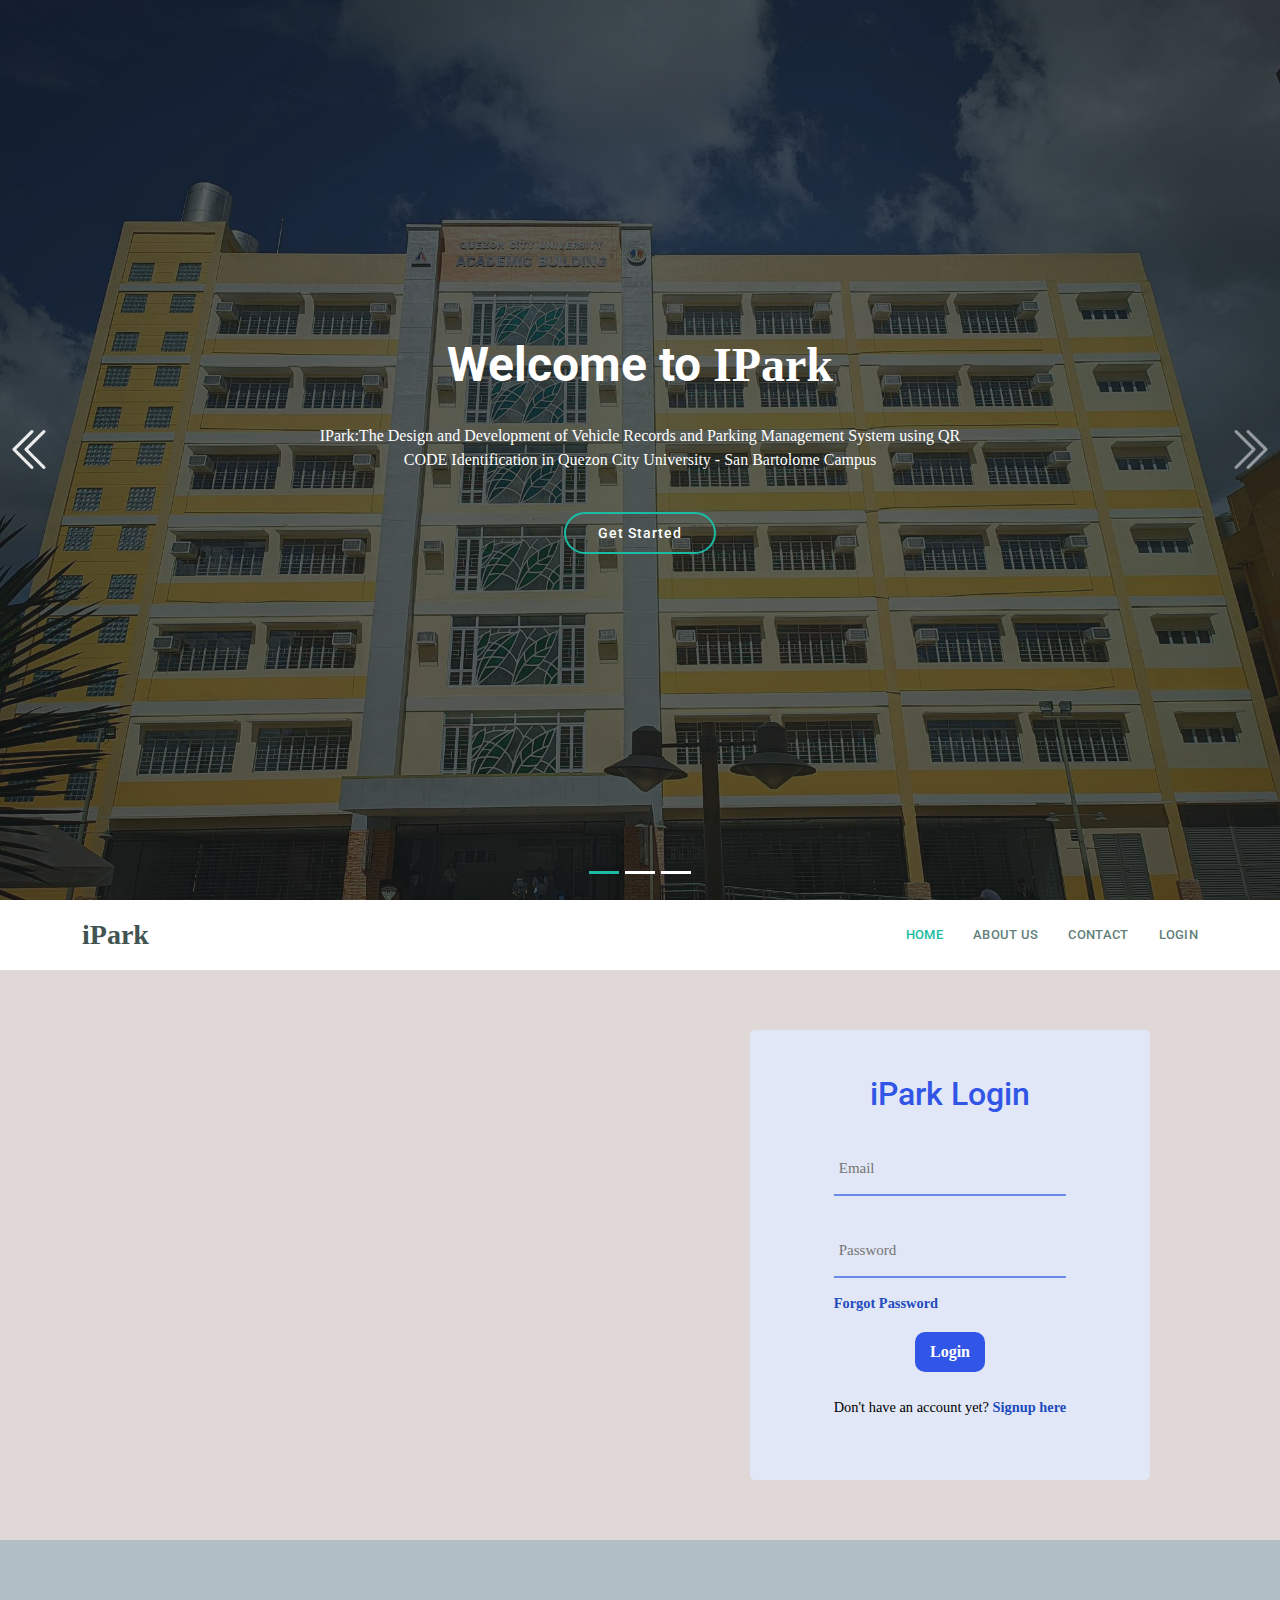
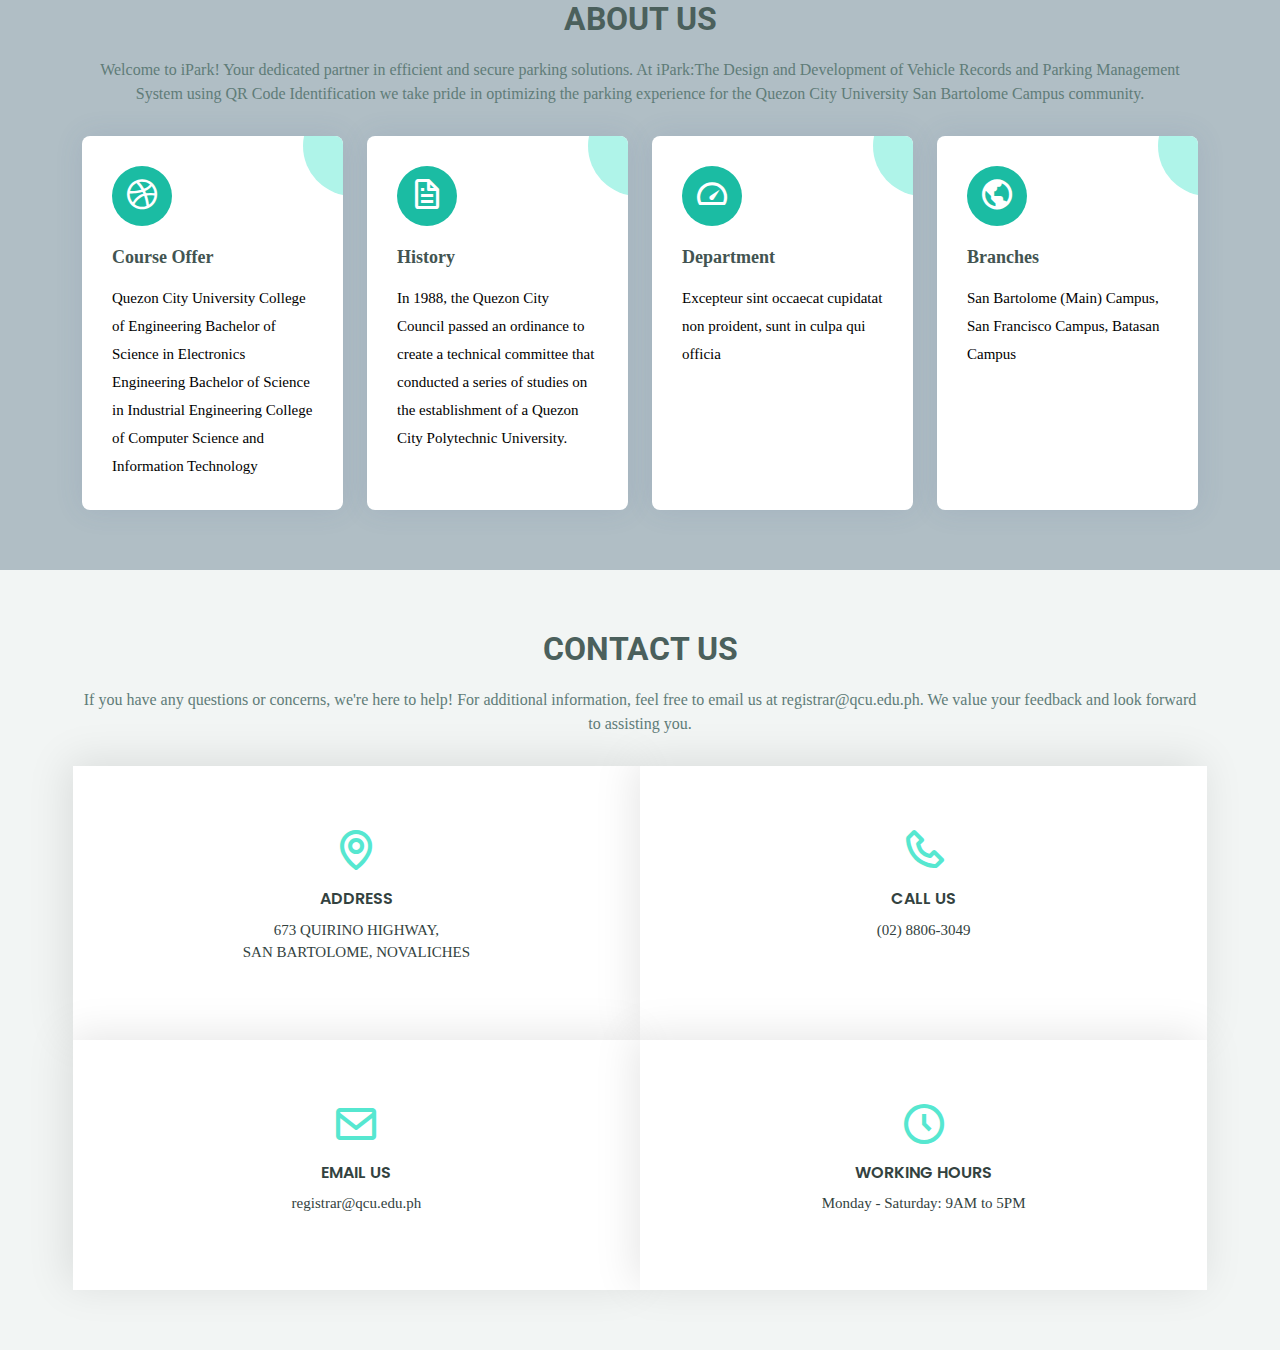
<file: index.html>
<!DOCTYPE html>
<html lang="en">

<head>
  <meta charset="utf-8">
  <meta content="width=device-width, initial-scale=1.0" name="viewport">


  <title>Welcome To iPark</title>
  <meta content="" name="description">
  <meta content="" name="keywords">

  <!-- Favicons -->
  <link href="assets/img/logo1.png" rel="icon">
  <link href="assets/img/apple-touch-icon.png" rel="apple-touch-icon">


  <!-- Google Fonts -->
  <link href="https://fonts.googleapis.com/css?family=Open+Sans:300,300i,400,400i,600,600i,700,700i|Roboto:300,300i,400,400i,500,500i,700,700i|Poppins:300,300i,400,400i,500,500i,600,600i,700,700i" rel="stylesheet">

  <!-- Vendor CSS Files -->
  <link href="assets/vendor/animate.css/animate.min.css" rel="stylesheet">
  <link href="assets/vendor/bootstrap/css/bootstrap.min.css" rel="stylesheet">
  <link href="assets/vendor/bootstrap-icons/bootstrap-icons.css" rel="stylesheet">
  <link href="assets/vendor/boxicons/css/boxicons.min.css" rel="stylesheet">
  <link href="assets/vendor/glightbox/css/glightbox.min.css" rel="stylesheet">
  <link href="assets/vendor/swiper/swiper-bundle.min.css" rel="stylesheet">
  <link href="https://unicons.iconscout.com/release/v4.0.8/css/line.css" rel="stylesheet">
  <link href="https://cdnjs.cloudflare.com/ajax/libs/font-awesome/4.7.0/css/font-awesome.min.css" rel="stylesheet">

 
  <link href="assets/css/style.css" rel="stylesheet">

</head>

<body>

  
  <section id="hero">
    <div class="hero-container">
      <div id="heroCarousel" class="carousel slide carousel-fade" data-bs-ride="carousel" data-bs-interval="5000">

        <ol class="carousel-indicators" id="hero-carousel-indicators"></ol>

        <div class="carousel-inner" role="listbox">

          <!-- Slide 1 -->
          <div class="carousel-item active" style="background-image: url(assets/img/slide/slide-01.jpg);">
            <div class="carousel-container">
              <div class="carousel-content">
                <h2 class="animate__animated animate__fadeInDown">Welcome to <span>IPark</span></h2>
                <p class="animate__animated animate__fadeInUp">IPark:The Design and Development of Vehicle Records and Parking Management System using QR CODE Identification in Quezon City University - San Bartolome Campus  </p>
                <a href="#login" class="btn-get-started animate__animated animate__fadeInUp scrollto">Get Started</a>
              </div>
            </div>
          </div>

          <!-- Slide 2 -->
          <div class="carousel-item" style="background-image: url(assets/img/slide/slide-2.jpg);">
            <div class="carousel-container">
              <div class="carousel-content">
                <h2 class="animate__animated animate__fadeInDown">Welcome to IPark</h2>
                <p class="animate__animated animate__fadeInUp">IPark:The Design and Development of Vehicle Records and Parking Management System using QR CODE Identification in Quezon City University - San Bartolome Campus</p>
                <a href="#login" class="btn-get-started animate__animated animate__fadeInUp scrollto">Get Started</a>
              </div>
            </div>
          </div>

          <!-- Slide 3 -->
          <div class="carousel-item" style="background-image: url(assets/img/slide/slide-3.jpg);">
            <div class="carousel-container">
              <div class="carousel-content">
                <h2 class="animate__animated animate__fadeInDown">Welcome to IPark</h2>
                <p class="animate__animated animate__fadeInUp">IPark:The Design and Development of Vehicle Records and Parking Management System using QR CODE Identification in Quezon City University - San Bartolome Campus</p>
                <a href="#login" class="btn-get-started animate__animated animate__fadeInUp scrollto">Get Started</a>
              </div>
            </div>
          </div>

        </div>

        <a class="carousel-control-prev" href="#heroCarousel" role="button" data-bs-slide="prev">
          <span class="carousel-control-prev-icon bi bi-chevron-double-left" aria-hidden="true"></span>
        </a>

        <a class="carousel-control-next" href="#heroCarousel" role="button" data-bs-slide="next">
          <span class="carousel-control-next-icon bi bi-chevron-double-right" aria-hidden="true"></span>
        </a>

      </div>
    </div>
  </section>

  <!-- ======= Header ======= -->
  <header id="header" class="d-flex align-items-center">
    <div class="container d-flex align-items-center justify-content-between">

      <div class="logo">
        <h1 class="text-light"><a href="index.html"><span>iPark</span></a></h1>
      </div>

      <nav id="navbar" class="navbar">
        <ul>
          <li><a class="nav-link scrollto active" href="#hero">Home</a></li>
          <li><a class="nav-link scrollto" href="#services">About Us</a></li>
          <li><a class="nav-link scrollto" href="#contact">Contact</a></li>
         <li><a class="nav-link scrollto" href="#login">Login</a></li>
        </ul>
        <i class="bi bi-list mobile-nav-toggle"></i >
      </nav><!-- .navbar -->

    </div>
  </header><!-- End Header -->

  <main id="main">

 <!-- ======= Login Section ======= -->
<section id="login" class="login" style="background-color: #e0d7d7;"> 
  <div class="form-box" style="margin-left: 750px;">
      <div class="form-value">
        <form id="loginForm" onsubmit="validateLogin(event)">
              <h2>iPark Login</h2>
           
          <div class="inputbox ">
            <input type="email" placeholder="Email" id="loginEmailInput">
             <i class="uil uil-envelope email-icon"></i>
          </div>
          <div class="inputbox ">
           <input type="password" placeholder="Password" id="loginPasswordInput">
            <i class="uil uil-eye-slash toggle"></i>
          </div>

          
            <div class="forgot">
            <a href="#" onclick="openForgotPasswordModal()">Forgot Password</a>
            </div>

              <div class="submit">
                <button type="button" onclick="validateLoginAndRedirect()">Login</button>
                <div class="signup">
                  <p>Don't have an account yet? <a href="#" onclick="openSignupModal()">Signup here</a></p>
                </div>
              </div>
          </form>
      </div>
  </div>
</section><!-- End Login Section -->

<script>
  function validateLoginAndRedirect() {
    // Get the values entered by the user
    var email = document.getElementById("loginEmailInput").value;
    var password = document.getElementById("loginPasswordInput").value;

    // Set the expected email and password
    var expectedEmail = "admin@example.com";
    var expectedPassword = "admin1234";

    // Check if both email and password are provided
    if (email.trim() !== "" && password.trim() !== "") {
      // Perform your login validation
      if (email === expectedEmail && password === expectedPassword) {
        // Successful login, redirect to admin.html
        window.location.href = "admin.html";
      } else {
        // Failed login, display an error message
        alert("Invalid email or password. Please try again.");
      }
    } else {
      // Email or password is empty, display an error message
      alert("Please enter both email and password.");
    }
  }
</script>


  


<script>
  // Function to open the signup modal
  function openSignupModal() {
    document.getElementById('signupModal').style.display = 'block';
  }

  // Function to close the signup modal
  function closeSignupModal() {
    document.getElementById('signupModal').style.display = 'none';
  }

  // Function to focus on the login form
  function focusOnLoginForm() {
    closeSignupModal(); // Close the signup modal first
    document.getElementById('emailInput').focus(); // Assuming 'emailInput' is the ID of the email input field in the login form
  }

  // Function to validate the signup form
  function validateSignup(event) {
    event.preventDefault(); // Prevent the default form submission
    // Add your signup validation logic here
    console.log('Signup form validated');
  }
</script>



    <!-- ======= About Us Section ======= -->
    
    <section id="services" class="services">
      <div class="container">

        <div class="section-title">
          <h2>About Us</h2>
          <p>Welcome to iPark! Your dedicated partner in efficient and secure parking solutions. At iPark:The Design and Development of Vehicle Records and Parking Management System using QR Code Identification we take pride in optimizing the parking experience for the Quezon City University San Bartolome Campus community.</p>
        </div>

        <div class="row">
          <div class="col-md-6 col-lg-3 d-flex align-items-stretch mb-5 mb-lg-0">
            <div class="icon-box">
              <div class="icon"><i class="bx bxl-dribbble"></i></div>
              <h4 class="title"><a href="">Course Offer</a></h4>
              <p class="description">Quezon City University College of Engineering Bachelor of Science in Electronics Engineering Bachelor of Science in Industrial Engineering College of Computer Science and Information Technology</p>
            </div>
          </div>

          <div class="col-md-6 col-lg-3 d-flex align-items-stretch mb-5 mb-lg-0">
            <div class="icon-box">
              <div class="icon"><i class="bx bx-file"></i></div>
              <h4 class="title"><a href="">History</a></h4>
              <p class="description">In 1988, the Quezon City Council passed an ordinance to create a technical committee that conducted a series of studies on the establishment of a Quezon City Polytechnic University.</p>
            </div>
          </div>

          <div class="col-md-6 col-lg-3 d-flex align-items-stretch mb-5 mb-lg-0">
            <div class="icon-box">
              <div class="icon"><i class="bx bx-tachometer"></i></div>
              <h4 class="title"><a href="">Department</a></h4>
              <p class="description">Excepteur sint occaecat cupidatat non proident, sunt in culpa qui officia</p>
            </div>
          </div>

          <div class="col-md-6 col-lg-3 d-flex align-items-stretch mb-5 mb-lg-0">
            <div class="icon-box">
              <div class="icon"><i class="bx bx-world"></i></div>
              <h4 class="title"><a href="">Branches</a></h4>
              <p class="description">San Bartolome (Main) Campus, San Francisco Campus, Batasan Campus</p>
            </div>
          </div>
        </div>
      </div>
    </section><!-- About Us Section -->

   

   

    <!-- ======= Contact Us Section ======= -->
    <section id="contact" class="contact section-bg">

      <div class="container">
        <div class="section-title">
          <h2>Contact Us</h2>
          <p>If you have any questions or concerns, we're here to help! For additional information, feel free to email us at registrar@qcu.edu.ph. We value your feedback and look forward to assisting you.</p>
        </div>
      </div>

      <div class="container-fluid d-flex justify-content-center align-items-center">

        <div class="row">
    
            <div class="col-lg-12 infos">
    
                <div class="row">
    
                    <div class="col-lg-6 info d-flex flex-column">
                        <i class="bx bx-map"></i>
                        <h4>Address</h4>
                        <p>673 QUIRINO HIGHWAY, <br>SAN BARTOLOME, NOVALICHES</p>
                    </div>
                    <div class="col-lg-6 info info-bg d-flex flex-column">
                        <i class="bx bx-phone"></i>
                        <h4>Call Us</h4>
                        <p>(02) 8806-3049</p>
                    </div>
                    <div class="col-lg-6 info info-bg d-flex flex-column">
                        <i class="bx bx-envelope"></i>
                        <h4>Email Us</h4>
                        <p>registrar@qcu.edu.ph</p>
                    </div>
                    <div class="col-lg-6 info d-flex flex-column">
                        <i class="bx bx-time-five"></i>
                        <h4>Working Hours</h4>
                        <p>Monday - Saturday: 9AM to 5PM</p>
                    </div>
                </div>
            </div>
        </div>
    </div>
    
            </div>
        </div>
    </div>
    

      </div>
    </section><!-- End Contact Us Section -->

  </main><!-- End #main -->


  <a href="#" class="back-to-top d-flex align-items-center justify-content-center"><i class="bi bi-arrow-up-short"></i></a>

  <!-- Vendor JS Files -->
  <script src="assets/vendor/purecounter/purecounter_vanilla.js"></script>
  <script src="assets/vendor/bootstrap/js/bootstrap.bundle.min.js"></script>
  <script src="assets/vendor/glightbox/js/glightbox.min.js"></script>
  <script src="assets/vendor/isotope-layout/isotope.pkgd.min.js"></script>
  <script src="assets/vendor/swiper/swiper-bundle.min.js"></script>
  <script src="assets/vendor/waypoints/noframework.waypoints.js"></script>
  <script src="assets/vendor/php-email-form/validate.js"></script>

  <!-- Template Main JS File -->
  <script src="assets/js/main.js"></script>
  <script src="assets/js/login.js"></script>
  
<!-- Modal for Signup -->
<div id="signupModal" class="modal">
  <div class="modal-content">
    <span class="close" onclick="closeSignupModal()">&times;</span>
    <div class="form-value">
      <form id="signupForm" onsubmit="validateSignup(event)">
        <h2>iPark Signup</h2>
        <div class="inputbox">
          <input type="email" placeholder="Email Address" id="emailInput">
          <i class="uil uil-user toggle"></i>
        </div>
        <div class="inputbox">
          <input type="password" placeholder="Confirm Password" id="passwordInput">
          <i class="uil uil-eye-slash toggle"></i>
        </div>
        <div class="inputbox">
          <input type="password" placeholder="Confirm Password" id="passwordInput">
          <i class="uil uil-eye-slash toggle"></i>
        </div>
        <div class="inputbox">
          <input type="number" placeholder="Employee Number" id="number">
          <i class="uil uil-user toggle"></i>
        </div>

        <button type="submit">Signup</button>
        <div class="signup">
          <p>Already have an account?<a href="#login" onclick="focusOnLoginForm()">Login here</a></p>
        </div>
      </form>
    </div>
  </div>
</div>

<style>
  /* Styles for Signup Modal */
  #signupModal {
    display: none;
    position: absolute;
    top: 70%;
    left: 50%;
    transform: translate(-50%, -50%);
    width: 400px; /* Adjust the width as needed */
    padding: 10px;
    border-radius: 10px;
    box-shadow: 0 0 10px rgba(0, 0, 0, 0.1);
    z-index: 500;
  }

  .modal-content {
    position: relative;
  }

  .close {
    position: absolute;
    top: 10px;
    right: 10px;
    font-size: 20px;
    cursor: pointer;
  }

  /* Center the modal content */
  .form-value {
    display: flex;
    flex-direction: column;
    align-items: center;
  }

  /* Style adjustments for input boxes */
  .inputbox {
    width: 100%;
    margin-bottom: 15px;
  }

  .inputbox input {
    width: calc(100% - 30px);
  }
</style>


<div id="forgotPasswordModal" class="modal">
  <div class="modal-content">
    <span class="close" onclick="closeForgotPasswordModal()">&times;</span>
    <div class="form-value">
      <form id="forgotPasswordForm" onsubmit="resetPassword(event)">
        <h2>Forgot Password</h2>
        <div class="inputbox">
          <input type="email" placeholder="Enter your email" id="forgotPasswordEmailInput">
          <i class="uil uil-envelope email-icon"></i>
        </div>
        <button type="submit">Reset Password</button>
      </form>
    </div>
  </div>
</div>

<style>
  /* Styles for Forgot Password Modal */
  #forgotPasswordModal {
    display: none;
    position: absolute;
    top: 70%;
    left: 50%;
    transform: translate(-50%, -50%);
    width: 450px; /* Adjust the width as needed */
    padding: 50px;
    border-radius: 10px;
    box-shadow: 0 0 10px rgba(0, 0, 0, 0.1);
    z-index: 500;
  }
</style>

<script>
  // Function to open the forgot password modal
  function openForgotPasswordModal() {
    document.getElementById('forgotPasswordModal').style.display = 'block';
  }

  // Function to close the forgot password modal
  function closeForgotPasswordModal() {
    document.getElementById('forgotPasswordModal').style.display = 'none';
  }

  // Function to reset the password (you can implement your logic here)
  function resetPassword(event) {
    event.preventDefault();
    var email = document.getElementById("forgotPasswordEmailInput").value;
    // Implement your logic to send a password reset email or perform other actions
    alert("Password reset functionality not implemented in this example.");
    closeForgotPasswordModal();
  }
</script>


</body>
</html>
</file>
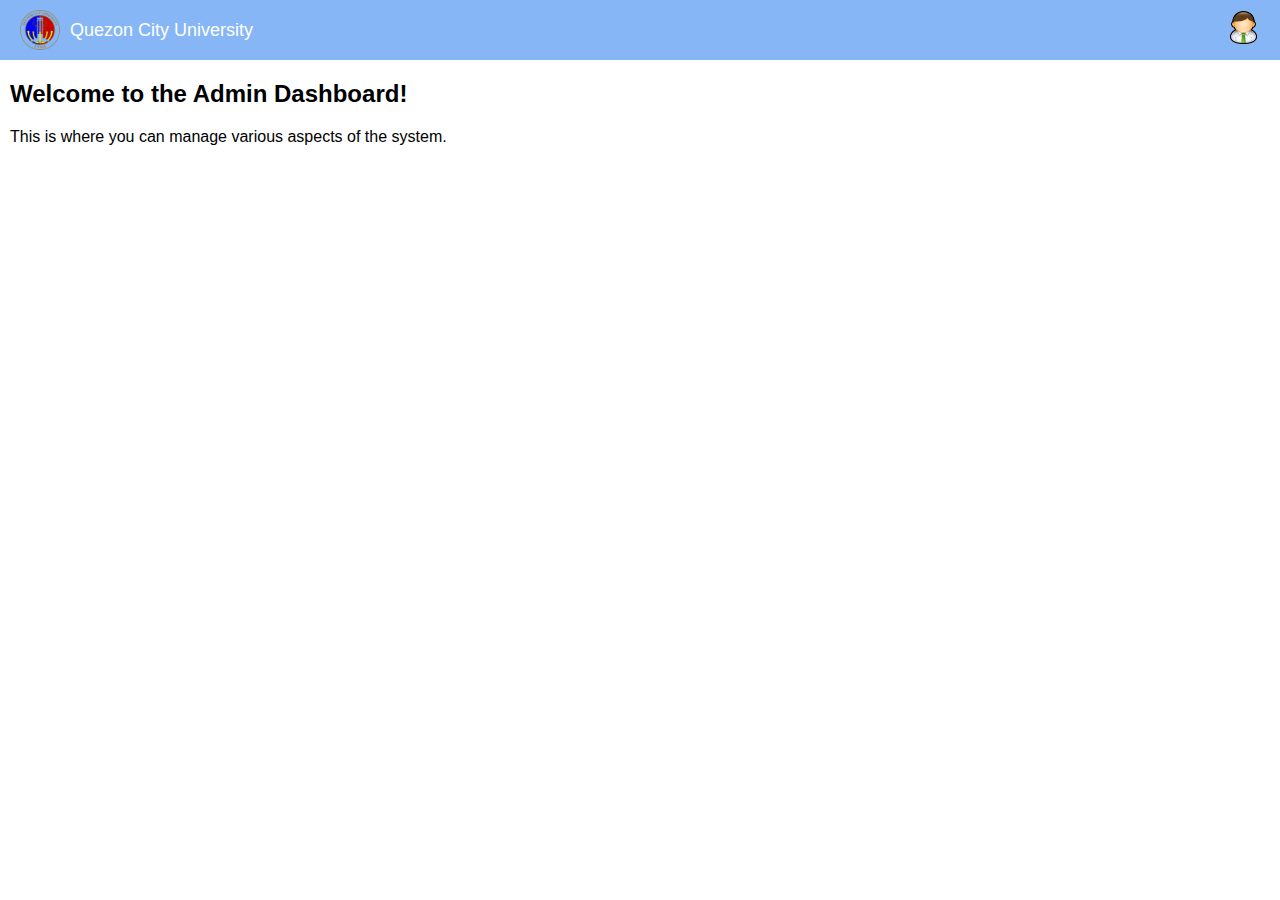
<file: admin.html>
<!DOCTYPE html>
<html lang="en">
<head>
   

    <meta charset="UTF-8">
    <meta name="viewport" content="width=device-width, initial-scale=1.0">



    <title>Admin Dashboard</title>
    <style>
        body {
            font-family: 'Arial', sans-serif;
            margin: 0;
            padding: 0;
             overflow: hidden; /* Disable scrolling */
        }

        #header {
            height: 60px;
            background-color: #86B6F6;
            color: white;
            display: flex;
            align-items: center;
            padding: 0 20px;
        }

        #logo {
            width: 40px;
            height: 40px;
            margin-right: 10px;
        }

        #university-name {
            font-size: 18px;
            margin-right: auto;
        }

        #admin-icon {
            font-size: 24px;
            cursor: pointer;
        }

        #sidebar {
            height: 100%;
            width: 0; /* Initially hidden */
            position: fixed;
            background-color: #5487ca;
            padding-top: 20px;
            overflow-x: hidden;
            transition: 0.5s;
        }
        #admin-profile {
        display: flex;
        align-items: center;
        padding: 15px;
        background-color: #0066cc; /* Adjust background color as needed */
        color: white;
        }

        #admin-profile img {
        border-radius: 50%; /* Make the admin picture circular */
        margin-right: 10px;
        }

        #admin-details {
         display: flex;
        flex-direction: column;
        }

        .status-container {
      display: flex;
      align-items: center;
    }

    .dot {
      width: 10px;
      height: 10px;
      background-color: rgb(55, 219, 55);
      border-radius: 50%;
      margin-right: 5px; 
    }

    .status-text {
      font-size: 15px; 
    }

        #sidebar a {
            padding: 15px 20px;
            text-decoration: none;
            font-size: 18px;
            color: white;
            display: block;
        }

        #sidebar a:hover {
            background-color: #555;
        }


        #content {
            margin-left: 0px; /* Adjusted to 0 initially */
            
            transition: margin-left 0.5s;
            background-color: #ffffff;
            background-size: cover;
            background-position: center;
            background-repeat: no-repeat;
            
        }

        #accountButtons {
            display: flex;
            justify-content: center;
            align-items: center;
            margin-top: 250px;
        }

        #accountButtons button {
            text-align: center;
            padding: 10px;
            margin: 0 10px;
        }
        .styled-table {
    border-collapse: collapse;
    width: 100%;
    color: #000000;  /* Set font color to white */
}

.styled-table th, .styled-table td {
    border: 1px solid #000000;
    padding: 8px;
    text-align: left;
}

.styled-table th {
    background-color: #ffffff;
}

    </style>
</head>
<body>

<div id="header">
    <img id="logo" src="assets/img/qcu.png" alt="Logo">
    <div id="university-name">Quezon City University</div>
    <div id="admin-icon" onclick="toggleSidebar()">
        <img src="assets/img/adminpic.png" alt="Admin Icon" width="33" height="33">
    </div>
    
</div>

<div id="sidebar">
    <div id="admin-profile">
        <img src="assets/img/adminpic.png" alt="Admin Picture" width="50" height="50">
        <div id="admin-details">
            <div class="admin-container">
                <div id="admin-role">Admin</div>
            </div>
            <div class="status-container">
                <div class="dot"></div>
                <div class="status-text">Online</div>
            </div>
        </div>
    </div>

   <a href="#dashboard">
    <img src="assets/img/dashicon.png" alt="Dashboard Icon" width="20" height="15">
    Dashboard
</a><br>
<a href="#reports">
    <img src="assets/img/reporticon.png" alt="Report Icon" width="20" height="15">
    Reports
</a><br>
<a href="#register-guard">
    <img src="assets/img/guardicon.png" alt="Dashboard Icon" width="20" height="15">
    Register Guard
</a><br>
<a href="#accounts">
    <img src="assets/img/accicon.png" alt="Dashboard Icon" width="20" height="15">
    Accounts
</a><br>
<a href="#system-logs">
    <img src="assets/img/logicon.png" alt="Dashboard Icon" width="20" height="15">
    System Logs
</a><br><br><br>
<a href="#logout">
    <img src="assets/img/logouticon.png" alt="Dashboard Icon" width="20" height="26">
    Log Out
</a>
</div>


<div id="content">
    <h2 style="margin-left: 10px;">Welcome to the Admin Dashboard!</h2>
    <p style="margin-left: 10px;">This is where you can manage various aspects of the system.</p>
</div>
<script>

    function toggleSidebar() {
        var sidebar = document.getElementById("sidebar");
        var content = document.getElementById("content");
        if (sidebar.style.width === "0px") {
            sidebar.style.width = "250px";
            content.style.marginLeft = "250px";
        } else {
            sidebar.style.width = "0";
            content.style.marginLeft = "0";
        }
    }


    function showAccountsOptions() {
        var content = document.getElementById("content");
        content.innerHTML = `
            <div id="accountButtons">
                <button onclick="showPersonnelForm()">
                    <img src="assets/img/personnel.png" alt="Personnel Icon" width="150" height="150">
                    <br> Personnel
                </button>
                <button onclick="showStudentsForm()">
                    <img src="assets/img/student.png" alt="Student Icon" width="150" height="150">
                    <br> Students
                </button>
                <button onclick="showArchivesForm()">
                    <img src="assets/img/archives.png" alt="Archives Icon" width="150" height="150">
                    <br> Archived Accounts
                </button>
            </div>
        `;
    }

    function loadFormContent(formFileName) {
    var content = document.getElementById("content");

    fetch(formFileName)
        .then(response => response.text())
        .then(data => {
            content.innerHTML = data;

            // Create a script element for each script in the loaded content
            var scripts = content.getElementsByTagName('script');
            for (var i = 0; i < scripts.length; i++) {
                var script = document.createElement('script');
                script.innerHTML = scripts[i].innerHTML;
                document.head.appendChild(script);
            }
        })
        .catch(error => console.error('Error loading content:', error));
}

    function showPersonnelForm() {
        console.log('showPersonnelForm function called');
        loadFormContent("personnelForm.html");
    }

    function showStudentsForm() {
        loadFormContent("studentsForm.html");
    }

    function showArchivesForm() {
        loadFormContent("archivesForm.html");
    }

    // Add an event listener for the "Accounts" link
    var accountsLink = document.querySelector('#sidebar a[href="#accounts"]');
    accountsLink.addEventListener('click', showAccountsOptions);

</script>



</body>
</html>
</file>
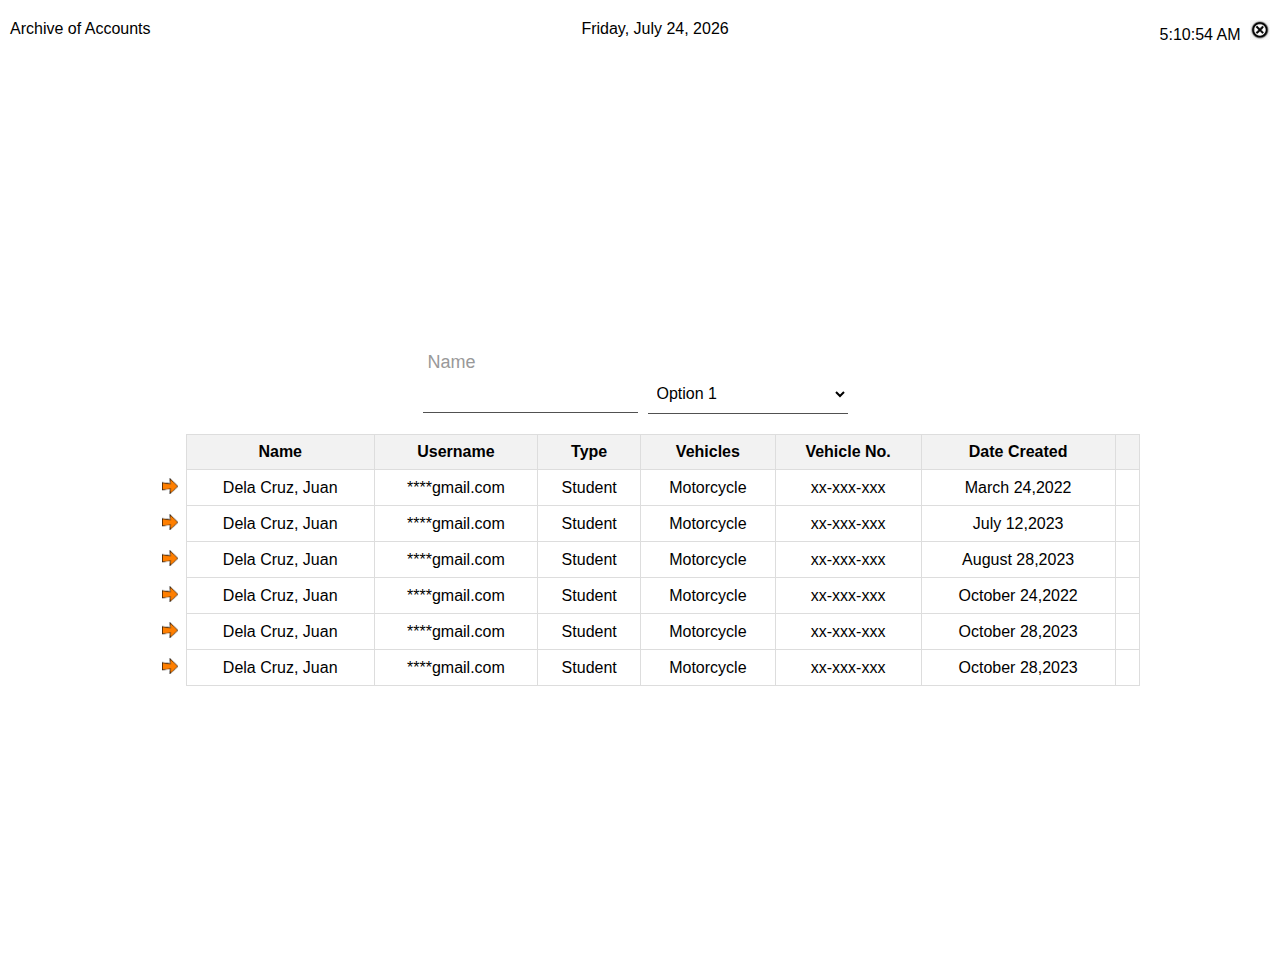
<file: archivesForm.html>
<!DOCTYPE html>
<html lang="en">
<head>
    <meta charset="UTF-8">
    <meta name="viewport" content="width=device-width, initial-scale=1.0">


    


    <title>Archive of Accounts</title>
    
    <style>
        body, html {
            height: 100%;
            margin: 0;
            font-family: Arial, sans-serif;
            color: black; 
            overflow: hidden; 
        }

        #archive-section {
            display: flex;
            flex-direction: column;
            align-items: center;
            justify-content: center;
            height: 100%;
        }

        .icon-x {
        width: 20px;
        height: 20px;
        cursor: pointer;
        margin-left: 5px; 
        }
        

        .arrow-icon img {
        width: 16px; 
        height: 16px; /
        }

        table {
            width: 100%;
            max-width: 1000px; 
            border-collapse: collapse;
            margin-top: 1px; 
            color: black; 
        }

        th, td {
            border: 1px solid #dddddd;
            text-align: center;
            padding: 8px;
        }

        th {
            background-color: #f2f2f2;
        }

        .hide-border td:first-child {
        border-left: none;
        border-right: none;
        border-top: none;
        border-bottom: none;
        }

        td:first-child {
        text-align: right;
        }       

        .hide-border {
        background-color: white;
        border-left: none;
        border-right: none;
        border-top: none;
        border-bottom: none;
        }

        #verification-section {
        display: flex;
        margin-top: 20px;
        justify-content: space-between;
        margin-bottom: 20px;
        color: black; 
        padding-left: 10px;
        padding-right: 10px;
        }

        #sort-section {
            display: flex;
            
           
            
        }
        
        .modal {
        display: none;
        position: fixed;
        z-index: 1;
        left: 0;
        top: 0;
        width: 100%;
        height: 100%;
        overflow: auto;
        background-color: rgba(0,0,0,0.7);
        }

        .modal-content {
            background-color: #fefefe;
            margin: 10% auto; 
            padding: 20px;
            border: 1px solid #888;
            width: 80%;
        }

        #modalTitle {
        text-align: center;
        }



        .group {
        position: relative;
        margin-bottom: 20px;
        margin-right: 10px;
        }

        .input {
        font-size: 16px;
        padding: 10px 10px 10px 5px;
        display: block;
        width: 200px !important;
        border: none;
        border-bottom: 1px solid #515151;
        background: transparent;
        margin-top: 2rem;
        width: calc(100% - 10px);
        }

        .input:focus {
        outline: none;
        }

        .dropdown {
            position: relative;
            
            margin-right: 10px;
        }




        label {
        color: #999;
        font-size: 18px;
        font-weight: normal;
        position: absolute;
        pointer-events: none;
        left: 5px;
        top: 10px;
        transition: 0.2s ease all;
        -moz-transition: 0.2s ease all;
        -webkit-transition: 0.2s ease all;
        }

        .input:focus ~ label, .input:valid ~ label {
        top: -20px;
        font-size: 14px;
        color: #5264AE;
        }

        .bar {
        position: relative;
        display: block;
        width: 200px;
        }

        .bar:before, .bar:after {
        content: '';
        height: 2px;
        width: 0;
        bottom: 1px;
        position: absolute;
        background: #5264AE;
        transition: 0.2s ease all;
        -moz-transition: 0.2s ease all;
        -webkit-transition: 0.2s ease all;
        }

        .bar:before {
        left: 50%;
        }

        .bar:after {
        right: 50%;
        }

        .input:focus ~ .bar:before, .input:focus ~ .bar:after {
        width: 50%;
        }

        .highlight {
        position: absolute;
        height: 60%;
        width: 100px;
        top: 25%;
        left: 0;
        pointer-events: none;
        opacity: 0.5;
        }

        .input:focus ~ .highlight {
        animation: inputHighlighter 0.3s ease;
        }

        @keyframes inputHighlighter {
        from {
        background: #5264AE;
        }

        to {
        width: 0;
        background: transparent;
        }
        }

        .close {
            color: #aaa;
            float: right;
            font-size: 28px;
            font-weight: bold;
            cursor: pointer;
        }

        #Userinfo {
            display: grid;
            grid-template-columns: repeat(2, 1fr);
            gap: 20px;
            justify-content: center; 
            align-items: center; 
            text-align: center; 
            margin-left: 120px;
        }

        #Vehicleinfo {
            display: flex;
            justify-content: center;
            align-items: center;
            gap: 20px;
            margin: 20px auto; 
        }

        .modal-buttons {
            
                display: flex;
                justify-content: flex-end;
                flex-direction: row;
                margin-right: 300px;
                
            }

        .modal-buttons button {
            margin-left: 10px;
        }

        button {
        padding: 12.5px 30px;
        border: 0;
        border-radius: 100px;
        background-color: #2ba8fb;
        color: #ffffff;
        font-weight: Bold;
        transition: all 0.5s;
        -webkit-transition: all 0.5s;
        }

        button:hover {
        background-color: #6fc5ff;
        box-shadow: 0 0 20px #6fc5ff50;
        transform: scale(1.1);
        }

        button:active {
        background-color: #3d94cf;
        transition: all 0.25s;
        -webkit-transition: all 0.25s;
        box-shadow: none;
        transform: scale(0.98);
        }





 
    </style>
</head>

<body>

    <div id="verification-section">
        <div>
            <p1>Archive of Accounts</p1>
        </div>



        <div>
            <p3 id="Dayndate">Dayndate</p3>
        </div>

        <div>
            <p4 id="Time">Time</p4>
            <img src="assets/img/close.png"  class="icon-x">
        </div>


    </div>

   

    <div id="archive-section">

        <div id="sort-section">

            <div class="group">
                <input required="" type="text" class="input" id="Namesort"  autocomplete="off">
                <span class="highlight"></span>
                <span class="bar"></span>
                <label for="Namesort">Name</label>
              </div>
    
    
              <div class="dropdown">
                <select class="input" id="dropdownSelect" name="dropdown">
                  <option value="option1">Option 1</option>
                  <option value="option2">Option 2</option>
                  <option value="option3">Option 3</option>
                  <option value="option4">Option 4</option>
                  <option value="option5">Option 5</option>
                </select>
                
                <div class="bar"></div>
                <div class="highlight"></div>
            </div>
    
        </div>

       
        
        <table>
            <thead>
                
                <tr >
                    <th class="hide-border"></th>
                    <th>Name</th>
                    <th>Username</th>
                    <th>Type</th>
                    <th>Vehicles</th>
                    <th>Vehicle No.</th>
                    <th>Date Created</th>
                    <th></th>
                </tr>
            </thead>
            <tbody>
                <tr class="hide-border">
                    <td><span class="arrow-icon"><img src="assets/img/orangearrow.png"></span></td>
                    <td>Dela Cruz, Juan</td>
                    <td>****gmail.com</td>
                    <td>Student</td>
                    <td>Motorcycle</td>
                    <td>xx-xxx-xxx</td>
                    <td>March 24,2022</td>
                    <td></td>
                </tr>

                <tr class="hide-border">
                    <td><span class="arrow-icon"><img src="assets/img/orangearrow.png"></span></td>
                    <td>Dela Cruz, Juan</td>
                    <td>****gmail.com</td>
                    <td>Student</td>
                    <td>Motorcycle</td>
                    <td>xx-xxx-xxx</td>
                    <td>July 12,2023</td>
                    <td></td>
                </tr>

                <tr class="hide-border">
                    <td><span class="arrow-icon"><img src="assets/img/orangearrow.png"></span></td>
                    <td>Dela Cruz, Juan</td>
                    <td>****gmail.com</td>
                    <td>Student</td>
                    <td>Motorcycle</td>
                    <td>xx-xxx-xxx</td>
                    <td>August 28,2023</td>
                    <td></td>
                </tr>

                <tr class="hide-border">
                    <td><span class="arrow-icon"><img src="assets/img/orangearrow.png"></span></td>
                    <td>Dela Cruz, Juan</td>
                    <td>****gmail.com</td>
                    <td>Student</td>
                    <td>Motorcycle</td>
                    <td>xx-xxx-xxx</td>
                    <td>October 24,2022</td>
                    <td></td>
                </tr>

                <tr class="hide-border">
                    <td><span class="arrow-icon"><img src="assets/img/orangearrow.png"></span></td>
                    <td>Dela Cruz, Juan</td>
                    <td>****gmail.com</td>
                    <td>Student</td>
                    <td>Motorcycle</td>
                    <td>xx-xxx-xxx</td>
                    <td>October 28,2023</td>
                    <td></td>
                </tr>

                <tr class="hide-border">
                    <td><span class="arrow-icon"><img src="assets/img/orangearrow.png"></span></td>
                    <td>Dela Cruz, Juan</td>
                    <td>****gmail.com</td>
                    <td>Student</td>
                    <td>Motorcycle</td>
                    <td>xx-xxx-xxx</td>
                    <td>October 28,2023</td>
                    <td></td>
                </tr>

            </tbody>
        </table>

       
    </div>

    <div id="myModal" class="modal">
        <div class="modal-content">
            <span class="close">&times;</span>
            <h2 id="modalTitle">Registered Personnel</h2>
            <h3 id="modalSubtitle">User Information</h3>

            <div id="Userinfo">
                <div class="group">
                    <input required="" type="text" class="input" id="Name" value="Do Do-Hee" autocomplete="off">
                    <span class="highlight"></span>
                    <span class="bar"></span>
                    <label for="Name">Name</label>
                  </div>

                  <div class="group">
                    <input required="" type="text" class="input" id="Type" value="Personnel" autocomplete="off">
                    <span class="highlight"></span>
                    <span class="bar"></span>
                    <label for="Type">Type</label>
                  </div>

                  <div class="group">
                    <input required="" type="text" class="input" id="Status" value="Active" autocomplete="off">
                    <span class="highlight"></span>
                    <span class="bar"></span>
                    <label for="Status">Status</label>
                  </div>

                  <div class="group">
                    <input required="" type="text" class="input" id="Vehicles" value="Car" autocomplete="off">
                    <span class="highlight"></span>
                    <span class="bar"></span>
                    <label for="Vehicles">Vehicles</label>
                  </div>

                  <div class="group">
                    <input required="" type="text" class="input" id="VehicleNo" value="PAK381" autocomplete="off">
                    <span class="highlight"></span>
                    <span class="bar"></span>
                    <label for="VehicleNo">Vehicle No.</label>
                  </div>

                  <div class="group">
                    <input required="" type="text" class="input" id="Verification" value="Verified" autocomplete="off">
                    <span class="highlight"></span>
                    <span class="bar"></span>
                    <label for="Verification">Verified</label>
                </div>
            </div>

            <h3 id="modalSubtitle">Vehicle</h3>
                <div id="Vehicleinfo">
                    <div class="group">
                        <input required="" type="text" class="input" id="sample1" value="Si" autocomplete="off">
                        <span class="highlight"></span>
                        <span class="bar"></span>
                        <label for="sample1">sample 1</label>
                    </div>

                    <div class="group">
                        <input required="" type="text" class="input" id="sample2" value="Nella" autocomplete="off">
                        <span class="highlight"></span>
                        <span class="bar"></span>
                        <label for="sample2">sample 2</label>
                    </div>

                    <div class="group">
                        <input required="" type="text" class="input" id="sample3" value="ay" autocomplete="off">
                        <span class="highlight"></span>
                        <span class="bar"></span>
                        <label for="sample3">sample 3</label>
                    </div>

                    <div class="group">
                        <input required="" type="text" class="input" id="sample4" value="BOBO" autocomplete="off">
                        <span class="highlight"></span>
                        <span class="bar"></span>
                        <label for="sample4">sample 4</label>
                    </div>

                </div>

                <div class="modal-buttons">
                    <button >Print</button>
                    <button >Update Account</button>
                    <button >Add to Archive</button>
                </div>
            
            
  
        </div>
    </div>

    


<script>
        function updateClock() {
            
            var currentDate = new Date();

            
            var daysOfWeek = ['Sunday', 'Monday', 'Tuesday', 'Wednesday', 'Thursday', 'Friday', 'Saturday'];
            var months = ['January', 'February', 'March', 'April', 'May', 'June', 'July', 'August', 'September', 'October', 'November', 'December'];

           
            var dayOfWeek = daysOfWeek[currentDate.getDay()];
            var day = currentDate.getDate();
            var month = months[currentDate.getMonth()];
            var year = currentDate.getFullYear();

           
            var hours = currentDate.getHours();
            var minutes = currentDate.getMinutes();
            var seconds = currentDate.getSeconds();

            
            var ampm = hours >= 12 ? 'PM' : 'AM';
            hours = hours % 12;
            hours = hours ? hours : 12; 

            
            var formattedDate = dayOfWeek + ', ' + month + ' ' + day + ', ' + year;
            var formattedTime = hours + ':' + (minutes < 10 ? '0' : '') + minutes + ':' + (seconds < 10 ? '0' : '') + seconds + ' ' + ampm;

            
            document.getElementById('Dayndate').innerText = formattedDate;
            document.getElementById('Time').innerText = formattedTime;
            console.log('Script executed successfully');
        }

        updateClock();

        setInterval(updateClock, 1000);

                
        function openModal() {
                   
       
        var modal = document.getElementById('myModal');
        
        
        var modalTitle = document.getElementById('modalTitle');


        
        modal.style.display = 'block';
        }

    
        var arrowIcons = document.querySelectorAll('.arrow-icon');
        arrowIcons.forEach(function (arrowIcon) {
            arrowIcon.addEventListener('click', openModal);
        });

    
        var closeModalBtn = document.querySelector('.close');
        closeModalBtn.addEventListener('click', function () {
            var modal = document.getElementById('myModal');
            modal.style.display = 'none';
        });

        var closeImg = document.querySelector('.icon-x');
        closeImg.addEventListener('click', function () {
  

        window.location.href = 'admin.html#accounts'
        showAccountsOptions();

        });
</script>




</body>
</html>
</file>
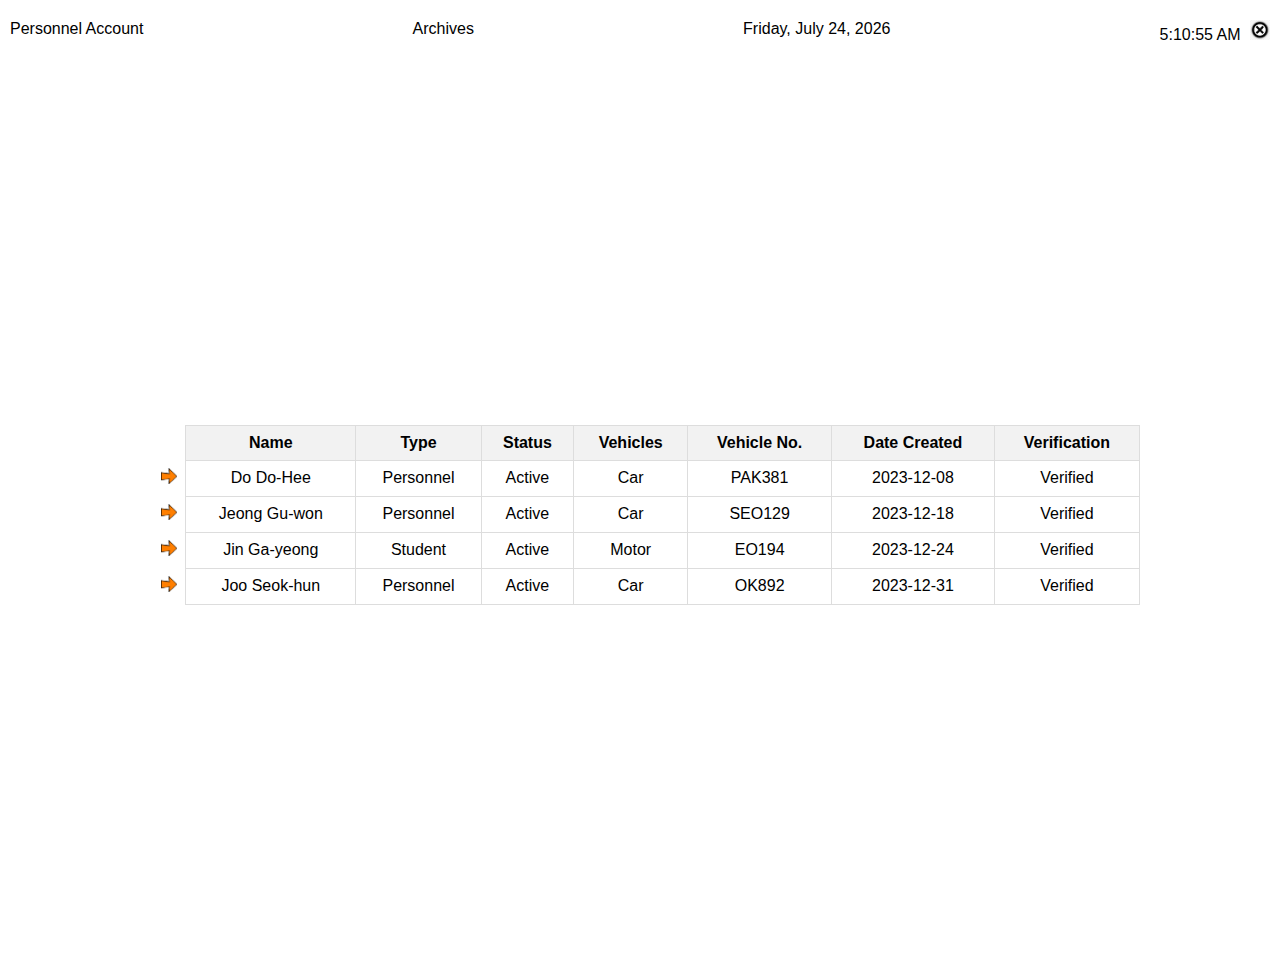
<file: personnelForm.html>
<!DOCTYPE html>
<html lang="en">
<head>
    <meta charset="UTF-8">
    <meta name="viewport" content="width=device-width, initial-scale=1.0">


    <!-- Add this in the <head> section of your HTML file -->


    <title>Account Verification</title>
    
    <style>
        body, html {
            height: 100%;
            margin: 0;
            font-family: Arial, sans-serif;
            color: black; /* Set the font color to black */
            overflow: hidden; /* Disable scrolling */
        }

        #personnel-section {
            display: flex;
            flex-direction: column;
            align-items: center;
            justify-content: center;
            height: 100%;
        }

        .icon-x {
        width: 20px;
        height: 20px;
        cursor: pointer;
        margin-left: 5px; /* Adjust the margin for spacing */
        }
        

        .arrow-icon img {
        width: 16px; /* Set the width of the arrow image */
        height: 16px; /* Set the height of the arrow image */
        }

        table {
            width: 100%;
            max-width: 1000px; /* Set a maximum width for the table */
            border-collapse: collapse;
            margin-top: 1px; /* Adjust margin-top as needed */
            color: black; /* Set the font color to black */
        }

        th, td {
            border: 1px solid #dddddd;
            text-align: center;
            padding: 8px;
        }

        th {
            background-color: #f2f2f2;
        }

        .hide-border td:first-child {
        border-left: none;
        border-right: none;
        border-top: none;
        border-bottom: none;
        }

        td:first-child {
        text-align: right;
        }       

        .hide-border {
        background-color: white;
        border-left: none;
        border-right: none;
        border-top: none;
        border-bottom: none;
        }

        #verification-section {
        display: flex;
        margin-top: 20px;
        justify-content: space-between;
        margin-bottom: 20px;
        color: black; /* Set the font color to black */
        padding-left: 10px;
        padding-right: 10px;
        }
        
        .modal {
        display: none;
        position: fixed;
        z-index: 1;
        left: 0;
        top: 0;
        width: 100%;
        height: 100%;
        overflow: auto;
        background-color: rgba(0,0,0,0.7);
        }

        .modal-content {
            background-color: #fefefe;
            margin: 10% auto; /* Updated margin for centering */
            padding: 20px;
            border: 1px solid #888;
            width: 80%;
        }

        #modalTitle {
        text-align: center;
        }



        .group {
        position: relative;
        margin-bottom: 20px;
        }

        .input {
        font-size: 16px;
        padding: 10px 10px 10px 5px;
        display: block;
        width: 200px !important;
        border: none;
        border-bottom: 1px solid #515151;
        background: transparent;
        margin-top: 2rem;
        width: calc(100% - 10px);
        }

        .input:focus {
        outline: none;
        }

        label {
        color: #999;
        font-size: 18px;
        font-weight: normal;
        position: absolute;
        pointer-events: none;
        left: 5px;
        top: 10px;
        transition: 0.2s ease all;
        -moz-transition: 0.2s ease all;
        -webkit-transition: 0.2s ease all;
        }

        .input:focus ~ label, .input:valid ~ label {
        top: -20px;
        font-size: 14px;
        color: #5264AE;
        }

        .bar {
        position: relative;
        display: block;
        width: 200px;
        }

        .bar:before, .bar:after {
        content: '';
        height: 2px;
        width: 0;
        bottom: 1px;
        position: absolute;
        background: #5264AE;
        transition: 0.2s ease all;
        -moz-transition: 0.2s ease all;
        -webkit-transition: 0.2s ease all;
        }

        .bar:before {
        left: 50%;
        }

        .bar:after {
        right: 50%;
        }

        .input:focus ~ .bar:before, .input:focus ~ .bar:after {
        width: 50%;
        }

        .highlight {
        position: absolute;
        height: 60%;
        width: 100px;
        top: 25%;
        left: 0;
        pointer-events: none;
        opacity: 0.5;
        }

        .input:focus ~ .highlight {
        animation: inputHighlighter 0.3s ease;
        }

        @keyframes inputHighlighter {
        from {
        background: #5264AE;
        }

        to {
        width: 0;
        background: transparent;
        }
        }

        .close {
            color: #aaa;
            float: right;
            font-size: 28px;
            font-weight: bold;
            cursor: pointer;
        }

        #Userinfo {
            display: grid;
            grid-template-columns: repeat(2, 1fr);
            gap: 20px;
            justify-content: center; /* Center the grid items horizontally */
            align-items: center; /* Center the grid items vertically */
            text-align: center; /* Center the text within the input fields */
            margin-left: 120px;
        }

        #Vehicleinfo {
            display: flex;
            justify-content: center;
            align-items: center;
            gap: 20px;
            margin: 20px auto; /* Center the Vehicleinfo section and add some space from the top */
        }

        .modal-buttons {
            
                display: flex;
                justify-content: flex-end;
                flex-direction: row;
                margin-right: 300px;
                
            }

        .modal-buttons button {
            margin-left: 10px;
        }

        button {
        padding: 12.5px 30px;
        border: 0;
        border-radius: 100px;
        background-color: #2ba8fb;
        color: #ffffff;
        font-weight: Bold;
        transition: all 0.5s;
        -webkit-transition: all 0.5s;
        }

        button:hover {
        background-color: #6fc5ff;
        box-shadow: 0 0 20px #6fc5ff50;
        transform: scale(1.1);
        }

        button:active {
        background-color: #3d94cf;
        transition: all 0.25s;
        -webkit-transition: all 0.25s;
        box-shadow: none;
        transform: scale(0.98);
        }





 
    </style>
</head>

<body>

    <div id="verification-section">
        <div>
            <p1>Personnel Account</p1>
        </div>

        <div>
            <p2>Archives</p2>
        </div>

        <div>
            <p3 id="Dayndate">Dayndate</p3>
        </div>

        <div>
            <p4 id="Time">Time</p4>
            <img src="assets/img/close.png"  class="icon-x">
        </div>


    </div>

    <div id="personnel-section">
        
        <table>
            <thead>
                
                <tr >
                    <th class="hide-border"></th>
                    <th>Name</th>
                    <th>Type</th>
                    <th>Status</th>
                    <th>Vehicles</th>
                    <th>Vehicle No.</th>
                    <th>Date Created</th>
                    <th>Verification</th>
                </tr>
            </thead>
            <tbody>
                <tr class="hide-border">
                    <td><span class="arrow-icon"><img src="assets/img/orangearrow.png"></span></td>
                    <td>Do Do-Hee</td>
                    <td>Personnel</td>
                    <td>Active</td>
                    <td>Car</td>
                    <td>PAK381</td>
                    <td>2023-12-08</td>
                    <td>Verified</td>
                </tr>

                <tr class="hide-border">
                    <td><span class="arrow-icon"><img src="assets/img/orangearrow.png"></span></td>
                    <td>Jeong Gu-won</td>
                    <td>Personnel</td>
                    <td>Active</td>
                    <td>Car</td>
                    <td>SEO129</td>
                    <td>2023-12-18</td>
                    <td>Verified</td>
                </tr>

                <tr class="hide-border">
                    <td><span class="arrow-icon"><img src="assets/img/orangearrow.png"></span></td>
                    <td>Jin Ga-yeong</td>
                    <td>Student</td>
                    <td>Active</td>
                    <td>Motor</td>
                    <td>EO194</td>
                    <td>2023-12-24</td>
                    <td>Verified</td>
                </tr>

                <tr class="hide-border">
                    <td><span class="arrow-icon"><img src="assets/img/orangearrow.png"></span></td>
                    <td>Joo Seok-hun</td>
                    <td>Personnel</td>
                    <td>Active</td>
                    <td>Car</td>
                    <td>OK892</td>
                    <td>2023-12-31</td>
                    <td>Verified</td>
                </tr>

            </tbody>
        </table>

       
    </div>

    <div id="myModal" class="modal">
        <div class="modal-content">
            <span class="close">&times;</span>
            <h2 id="modalTitle">Registered Personnel</h2>
            <h3 id="modalSubtitle">User Information</h3>

            <div id="Userinfo">
                <div class="group">
                    <input required="" type="text" class="input" id="Name" value="Do Do-Hee" autocomplete="off">
                    <span class="highlight"></span>
                    <span class="bar"></span>
                    <label for="Name">Name</label>
                  </div>

                  <div class="group">
                    <input required="" type="text" class="input" id="Type" value="Personnel" autocomplete="off">
                    <span class="highlight"></span>
                    <span class="bar"></span>
                    <label for="Type">Type</label>
                  </div>

                  <div class="group">
                    <input required="" type="text" class="input" id="Status" value="Active" autocomplete="off">
                    <span class="highlight"></span>
                    <span class="bar"></span>
                    <label for="Status">Status</label>
                  </div>

                  <div class="group">
                    <input required="" type="text" class="input" id="Vehicles" value="Car" autocomplete="off">
                    <span class="highlight"></span>
                    <span class="bar"></span>
                    <label for="Vehicles">Vehicles</label>
                  </div>

                  <div class="group">
                    <input required="" type="text" class="input" id="VehicleNo" value="PAK381" autocomplete="off">
                    <span class="highlight"></span>
                    <span class="bar"></span>
                    <label for="VehicleNo">Vehicle No.</label>
                  </div>

                  <div class="group">
                    <input required="" type="text" class="input" id="Verification" value="Verified" autocomplete="off">
                    <span class="highlight"></span>
                    <span class="bar"></span>
                    <label for="Verification">Verified</label>
                </div>
            </div>

            <h3 id="modalSubtitle">Vehicle</h3>
                <div id="Vehicleinfo">
                    <div class="group">
                        <input required="" type="text" class="input" id="sample1" value="Si" autocomplete="off">
                        <span class="highlight"></span>
                        <span class="bar"></span>
                        <label for="sample1">sample 1</label>
                    </div>

                    <div class="group">
                        <input required="" type="text" class="input" id="sample2" value="Nella" autocomplete="off">
                        <span class="highlight"></span>
                        <span class="bar"></span>
                        <label for="sample2">sample 2</label>
                    </div>

                    <div class="group">
                        <input required="" type="text" class="input" id="sample3" value="ay" autocomplete="off">
                        <span class="highlight"></span>
                        <span class="bar"></span>
                        <label for="sample3">sample 3</label>
                    </div>

                    <div class="group">
                        <input required="" type="text" class="input" id="sample4" value="BOBO" autocomplete="off">
                        <span class="highlight"></span>
                        <span class="bar"></span>
                        <label for="sample4">sample 4</label>
                    </div>

                </div>

                <div class="modal-buttons">
                    <button >Print</button>
                    <button >Update Account</button>
                    <button >Add to Archive</button>
                </div>
            
            
  
        </div>
    </div>

    


<script>
        function updateClock() {
            
            var currentDate = new Date();

            
            var daysOfWeek = ['Sunday', 'Monday', 'Tuesday', 'Wednesday', 'Thursday', 'Friday', 'Saturday'];
            var months = ['January', 'February', 'March', 'April', 'May', 'June', 'July', 'August', 'September', 'October', 'November', 'December'];

           
            var dayOfWeek = daysOfWeek[currentDate.getDay()];
            var day = currentDate.getDate();
            var month = months[currentDate.getMonth()];
            var year = currentDate.getFullYear();

           
            var hours = currentDate.getHours();
            var minutes = currentDate.getMinutes();
            var seconds = currentDate.getSeconds();

            
            var ampm = hours >= 12 ? 'PM' : 'AM';
            hours = hours % 12;
            hours = hours ? hours : 12; 

            
            var formattedDate = dayOfWeek + ', ' + month + ' ' + day + ', ' + year;
            var formattedTime = hours + ':' + (minutes < 10 ? '0' : '') + minutes + ':' + (seconds < 10 ? '0' : '') + seconds + ' ' + ampm;

            
            document.getElementById('Dayndate').innerText = formattedDate;
            document.getElementById('Time').innerText = formattedTime;
            console.log('Script executed successfully');
        }

        updateClock();

        setInterval(updateClock, 1000);

                
        function openModal() {
                   
       
        var modal = document.getElementById('myModal');
        
        
        var modalTitle = document.getElementById('modalTitle');


        
        modal.style.display = 'block';
        }

    
        var arrowIcons = document.querySelectorAll('.arrow-icon');
        arrowIcons.forEach(function (arrowIcon) {
            arrowIcon.addEventListener('click', openModal);
        });

    
        var closeModalBtn = document.querySelector('.close');
        closeModalBtn.addEventListener('click', function () {
            var modal = document.getElementById('myModal');
            modal.style.display = 'none';
        });

        var closeImg = document.querySelector('.icon-x');
        closeImg.addEventListener('click', function () {
  

        window.location.href = 'admin.html#accounts'
        showAccountsOptions();

        });
</script>




</body>
</html>
</file>
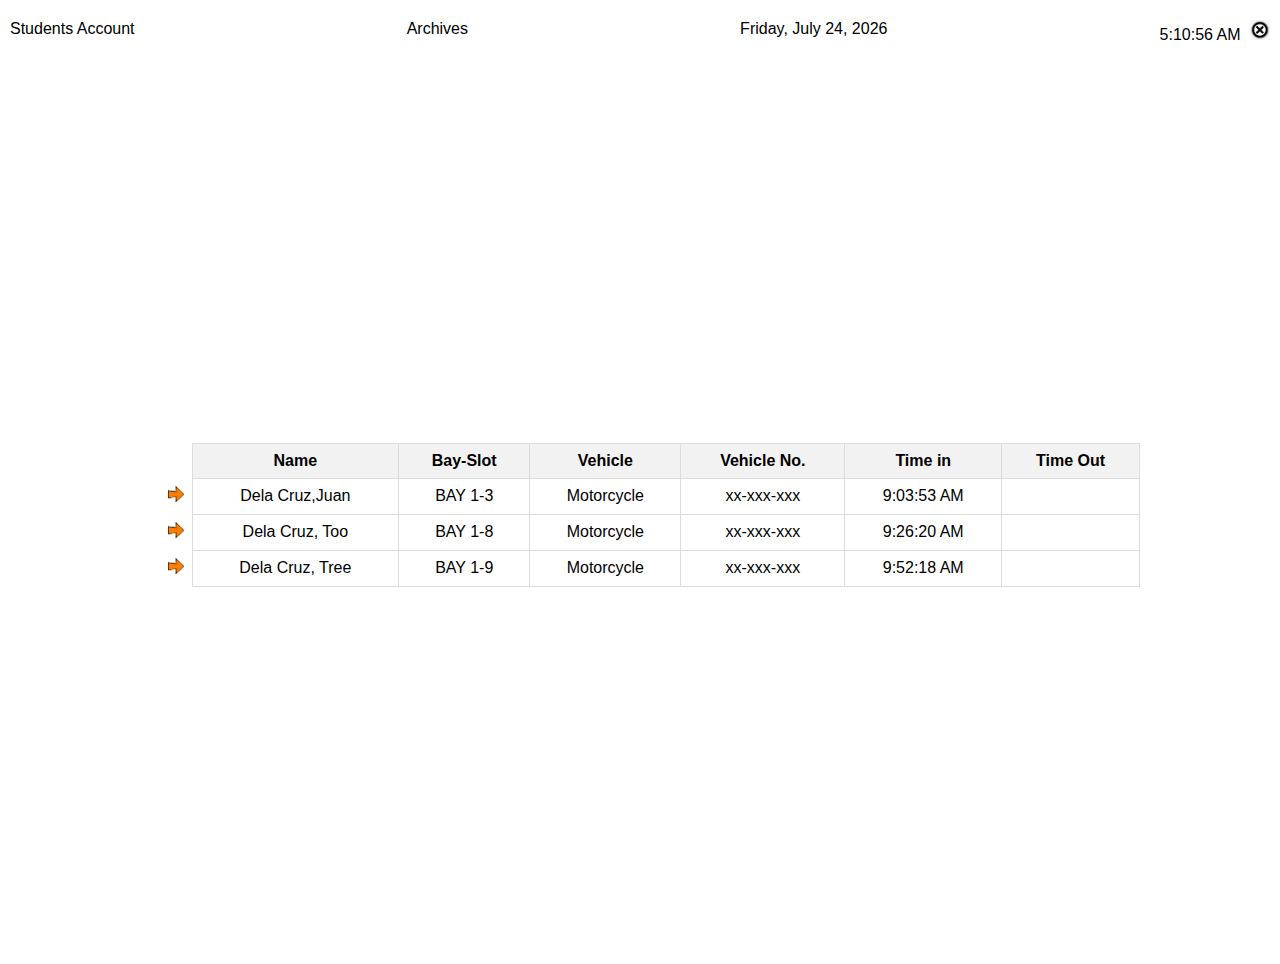
<file: studentsForm.html>
<!DOCTYPE html>
<html lang="en">
<head>
    <meta charset="UTF-8">
    <meta name="viewport" content="width=device-width, initial-scale=1.0">


    <!-- Add this in the <head> section of your HTML file -->


    <title>Account Verification</title>
    
    <style>
        body, html {
            height: 100%;
            margin: 0;
            font-family: Arial, sans-serif;
            color: black; /* Set the font color to black */
            overflow: hidden; /* Disable scrolling */
        }

        #students-section {
            display: flex;
            flex-direction: column;
            align-items: center;
            justify-content: center;
            height: 100%;
        }

        .icon-x {
        width: 20px;
        height: 20px;
        cursor: pointer;
        margin-left: 5px; /* Adjust the margin for spacing */
        }
        

        .arrow-icon img {
        width: 16px; /* Set the width of the arrow image */
        height: 16px; /* Set the height of the arrow image */
        }

        table {
            width: 100%;
            max-width: 1000px; /* Set a maximum width for the table */
            border-collapse: collapse;
            margin-top: 1px; /* Adjust margin-top as needed */
            color: black; /* Set the font color to black */
        }

        th, td {
            border: 1px solid #dddddd;
            text-align: center;
            padding: 8px;
        }

        th {
            background-color: #f2f2f2;
        }

        .hide-border td:first-child {
        border-left: none;
        border-right: none;
        border-top: none;
        border-bottom: none;
        }

        td:first-child {
        text-align: right;
        }       

        .hide-border {
        background-color: white;
        border-left: none;
        border-right: none;
        border-top: none;
        border-bottom: none;
        }

        #verification-section {
        display: flex;
        margin-top: 20px;
        justify-content: space-between;
        margin-bottom: 20px;
        color: black; /* Set the font color to black */
        padding-left: 10px;
        padding-right: 10px;
        }
        
        .modal {
        display: none;
        position: fixed;
        z-index: 1;
        left: 0;
        top: 0;
        width: 100%;
        height: 100%;
        overflow: auto;
        background-color: rgba(0,0,0,0.7);
        }

        .modal-content {
            background-color: #fefefe;
            margin: 10% auto; /* Updated margin for centering */
            padding: 20px;
            border: 1px solid #888;
            width: 80%;
        }
        #modalTitle {
        text-align: center;
        }



        .group {
        position: relative;
        margin-bottom: 20px;
        }

        .input {
        font-size: 16px;
        padding: 10px 10px 10px 5px;
        display: block;
        width: 200px !important;
        border: none;
        border-bottom: 1px solid #515151;
        background: transparent;
        margin-top: 2rem;
        width: calc(100% - 10px);
        }

        .input:focus {
        outline: none;
        }

        label {
        color: #999;
        font-size: 18px;
        font-weight: normal;
        position: absolute;
        pointer-events: none;
        left: 5px;
        top: 10px;
        transition: 0.2s ease all;
        -moz-transition: 0.2s ease all;
        -webkit-transition: 0.2s ease all;
        }

        .input:focus ~ label, .input:valid ~ label {
        top: -20px;
        font-size: 14px;
        color: #5264AE;
        }

        .bar {
        position: relative;
        display: block;
        width: 200px;
        }

        .bar:before, .bar:after {
        content: '';
        height: 2px;
        width: 0;
        bottom: 1px;
        position: absolute;
        background: #5264AE;
        transition: 0.2s ease all;
        -moz-transition: 0.2s ease all;
        -webkit-transition: 0.2s ease all;
        }

        .bar:before {
        left: 50%;
        }

        .bar:after {
        right: 50%;
        }

        .input:focus ~ .bar:before, .input:focus ~ .bar:after {
        width: 50%;
        }

        .highlight {
        position: absolute;
        height: 60%;
        width: 100px;
        top: 25%;
        left: 0;
        pointer-events: none;
        opacity: 0.5;
        }

        .input:focus ~ .highlight {
        animation: inputHighlighter 0.3s ease;
        }

        @keyframes inputHighlighter {
        from {
        background: #5264AE;
        }

        to {
        width: 0;
        background: transparent;
        }
        }

        .close {
            color: #aaa;
            float: right;
            font-size: 28px;
            font-weight: bold;
            cursor: pointer;
        }

        #Userinfo {
            display: grid;
            grid-template-columns: repeat(2, 1fr);
            gap: 20px;
            justify-content: center; /* Center the grid items horizontally */
            align-items: center; /* Center the grid items vertically */
            text-align: center; /* Center the text within the input fields */
            margin-left: 120px;
        }

        #Vehicleinfo {
            display: flex;
            justify-content: center;
            align-items: center;
            gap: 20px;
            margin: 20px auto; /* Center the Vehicleinfo section and add some space from the top */
        }

        .modal-buttons {
            
                display: flex;
                justify-content: flex-end;
                flex-direction: row;
                margin-right: 300px;
                
            }

        .modal-buttons button {
            margin-left: 10px;
        }

        button {
        padding: 12.5px 30px;
        border: 0;
        border-radius: 100px;
        background-color: #2ba8fb;
        color: #ffffff;
        font-weight: Bold;
        transition: all 0.5s;
        -webkit-transition: all 0.5s;
        }

        button:hover {
        background-color: #6fc5ff;
        box-shadow: 0 0 20px #6fc5ff50;
        transform: scale(1.1);
        }

        button:active {
        background-color: #3d94cf;
        transition: all 0.25s;
        -webkit-transition: all 0.25s;
        box-shadow: none;
        transform: scale(0.98);
        }





 
    </style>
</head>

<body>

    <div id="verification-section">
        <div>
            <p1>Students Account</p1>
        </div>

        <div>
            <p2>Archives</p2>
        </div>

        <div>
            <p3 id="Dayndate">Dayndate</p3>
        </div>

        <div>
            <p4 id="Time">Time</p4>
            <img src="assets/img/close.png"  class="icon-x">
        </div>


    </div>

    <div id="students-section">
        
        <table>
            <thead>
                
                <tr >
                    <th class="hide-border"></th>
                    <th>Name</th>
                    <th>Bay-Slot</th>
                    <th>Vehicle</th>
                    <th>Vehicle No.</th>
                    <th>Time in</th>
                    <th>Time Out</th>
                </tr>
            </thead>
            <tbody>
                <tr class="hide-border">
                    <td><span class="arrow-icon"><img src="assets/img/orangearrow.png"></span></td>
                    <td>Dela Cruz,Juan</td>
                    <td>BAY 1-3</td>
                    <td>Motorcycle</td>
                    <td>xx-xxx-xxx</td>
                    <td>9:03:53 AM</td>
                    <td></td>
                </tr>

                <tr class="hide-border">
                    <td><span class="arrow-icon"><img src="assets/img/orangearrow.png"></span></td>
                    <td>Dela Cruz, Too</td>
                    <td>BAY 1-8</td>
                    <td>Motorcycle</td>
                    <td>xx-xxx-xxx</td>
                    <td>9:26:20 AM</td>
                    <td></td>
                </tr>

                <tr class="hide-border">
                    <td><span class="arrow-icon"><img src="assets/img/orangearrow.png"></span></td>
                    <td>Dela Cruz, Tree</td>
                    <td>BAY 1-9</td>
                    <td>Motorcycle</td>
                    <td>xx-xxx-xxx</td>
                    <td>9:52:18 AM</td>
                    <td></td>
                </tr>

            </tbody>
        </table>

       
    </div>

    <div id="myModal" class="modal">
        <div class="modal-content">
            <span class="close">&times;</span>
            <h2 id="modalTitle">Registered Personnel</h2>
            <h3 id="modalSubtitle">User Information</h3>

            <div id="Userinfo">
                <div class="group">
                    <input required="" type="text" class="input" id="Name" value="Do Do-Hee" autocomplete="off">
                    <span class="highlight"></span>
                    <span class="bar"></span>
                    <label for="Name">Name</label>
                  </div>

                  <div class="group">
                    <input required="" type="text" class="input" id="Type" value="Personnel" autocomplete="off">
                    <span class="highlight"></span>
                    <span class="bar"></span>
                    <label for="Type">Type</label>
                  </div>

                  <div class="group">
                    <input required="" type="text" class="input" id="Status" value="Active" autocomplete="off">
                    <span class="highlight"></span>
                    <span class="bar"></span>
                    <label for="Status">Status</label>
                  </div>

                  <div class="group">
                    <input required="" type="text" class="input" id="Vehicles" value="Car" autocomplete="off">
                    <span class="highlight"></span>
                    <span class="bar"></span>
                    <label for="Vehicles">Vehicles</label>
                  </div>

                  <div class="group">
                    <input required="" type="text" class="input" id="VehicleNo" value="PAK381" autocomplete="off">
                    <span class="highlight"></span>
                    <span class="bar"></span>
                    <label for="VehicleNo">Vehicle No.</label>
                  </div>

                  <div class="group">
                    <input required="" type="text" class="input" id="Verification" value="Verified" autocomplete="off">
                    <span class="highlight"></span>
                    <span class="bar"></span>
                    <label for="Verification">Verified</label>
                </div>
            </div>

            <h3 id="modalSubtitle">Vehicle</h3>
                <div id="Vehicleinfo">
                    <div class="group">
                        <input required="" type="text" class="input" id="sample1" value="Si" autocomplete="off">
                        <span class="highlight"></span>
                        <span class="bar"></span>
                        <label for="sample1">sample 1</label>
                    </div>

                    <div class="group">
                        <input required="" type="text" class="input" id="sample2" value="Nella" autocomplete="off">
                        <span class="highlight"></span>
                        <span class="bar"></span>
                        <label for="sample2">sample 2</label>
                    </div>

                    <div class="group">
                        <input required="" type="text" class="input" id="sample3" value="ay" autocomplete="off">
                        <span class="highlight"></span>
                        <span class="bar"></span>
                        <label for="sample3">sample 3</label>
                    </div>

                    <div class="group">
                        <input required="" type="text" class="input" id="sample4" value="BOBO" autocomplete="off">
                        <span class="highlight"></span>
                        <span class="bar"></span>
                        <label for="sample4">sample 4</label>
                    </div>

                </div>

                <div class="modal-buttons">
                    <button >Print</button>
                    <button >Update Account</button>
                    <button >Add to Archive</button>
                </div>
            
            
  
        </div>
    </div>

    


<script>
        function updateClock() {
            
            var currentDate = new Date();

            
            var daysOfWeek = ['Sunday', 'Monday', 'Tuesday', 'Wednesday', 'Thursday', 'Friday', 'Saturday'];
            var months = ['January', 'February', 'March', 'April', 'May', 'June', 'July', 'August', 'September', 'October', 'November', 'December'];

           
            var dayOfWeek = daysOfWeek[currentDate.getDay()];
            var day = currentDate.getDate();
            var month = months[currentDate.getMonth()];
            var year = currentDate.getFullYear();

           
            var hours = currentDate.getHours();
            var minutes = currentDate.getMinutes();
            var seconds = currentDate.getSeconds();

            
            var ampm = hours >= 12 ? 'PM' : 'AM';
            hours = hours % 12;
            hours = hours ? hours : 12; 

            
            var formattedDate = dayOfWeek + ', ' + month + ' ' + day + ', ' + year;
            var formattedTime = hours + ':' + (minutes < 10 ? '0' : '') + minutes + ':' + (seconds < 10 ? '0' : '') + seconds + ' ' + ampm;

            
            document.getElementById('Dayndate').innerText = formattedDate;
            document.getElementById('Time').innerText = formattedTime;
            console.log('Script executed successfully');
        }

        updateClock();

        setInterval(updateClock, 1000);

                
        function openModal() {
                   
       
        var modal = document.getElementById('myModal');
        
        
        var modalTitle = document.getElementById('modalTitle');


        
        modal.style.display = 'block';
        }

    
        var arrowIcons = document.querySelectorAll('.arrow-icon');
        arrowIcons.forEach(function (arrowIcon) {
            arrowIcon.addEventListener('click', openModal);
        });

    
        var closeModalBtn = document.querySelector('.close');
        closeModalBtn.addEventListener('click', function () {
            var modal = document.getElementById('myModal');
            modal.style.display = 'none';
        });

        var closeImg = document.querySelector('.icon-x');
        closeImg.addEventListener('click', function () {
  

        window.location.href = 'admin.html#accounts'
        showAccountsOptions();

        });
</script>




</body>
</html>
</file>
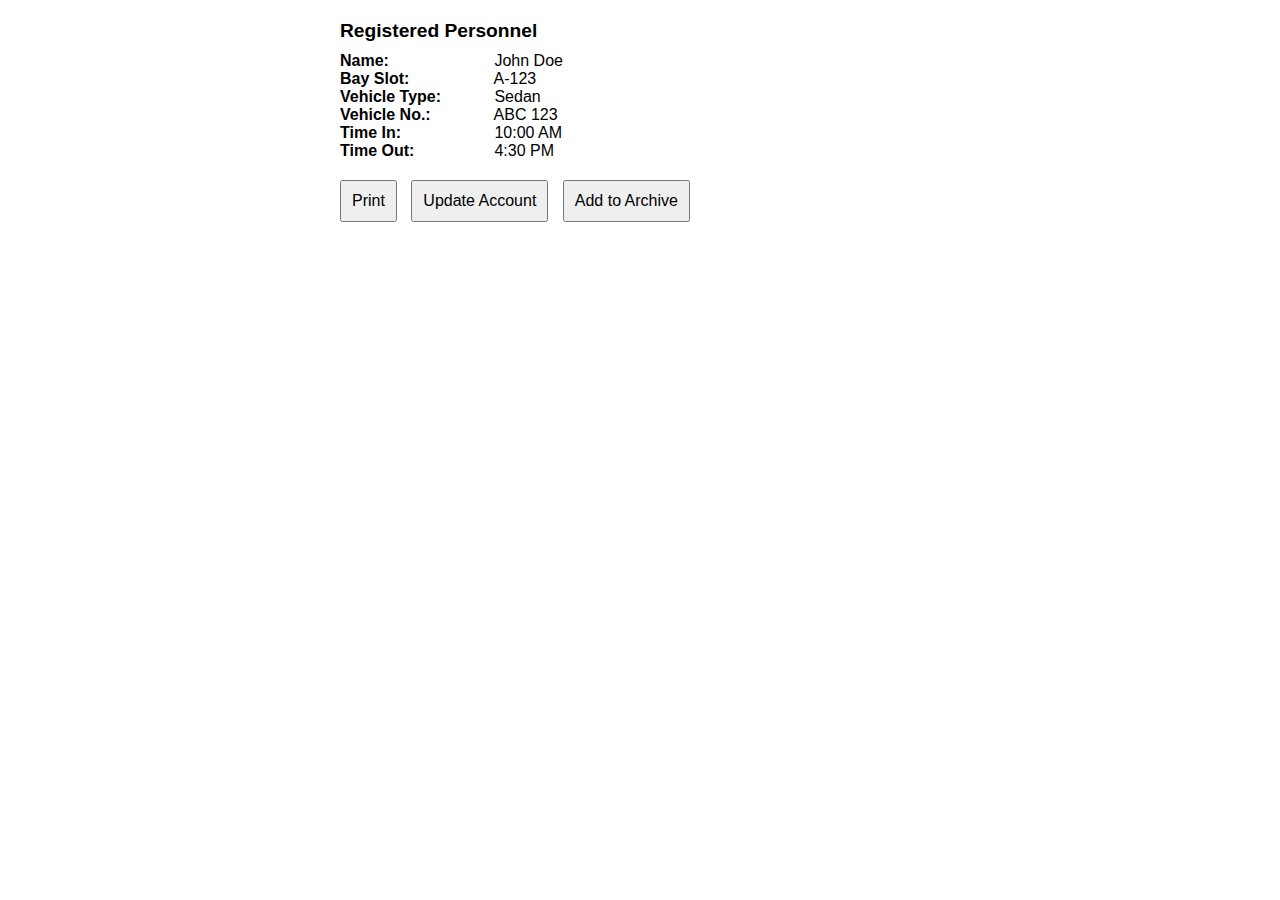
<file: view.html>
<!DOCTYPE html>
<html lang="en">
<head>
    <meta charset="UTF-8">
    <meta name="viewport" content="width=device-width, initial-scale=1.0">
    <title>View Profile - Registered Personnel</title>
    <style>
        body {
            font-family: Arial, sans-serif;
            margin: 20px;
        }

        .profile-container {
            max-width: 600px;
            margin: 0 auto;
        }

        .profile-label {
            font-size: 1.2em;
            font-weight: bold;
            margin-bottom: 10px;
        }

        .profile-details {
            margin-bottom: 20px;
        }

        .profile-details label {
            display: inline-block;
            width: 150px;
            font-weight: bold;
        }

        .button-container {
            margin-top: 20px;
        }

        .button-container button {
            margin-right: 10px;
            padding: 10px;
            font-size: 1em;
        }
    </style>
</head>
<body>

<div class="profile-container">
    <h2 class="profile-label">Registered Personnel</h2>

    <div class="profile-details">
        <label>Name:</label> John Doe<br>
        <label>Bay Slot:</label> A-123<br>
        <label>Vehicle Type:</label> Sedan<br>
        <label>Vehicle No.:</label> ABC 123<br>
        <label>Time In:</label> 10:00 AM<br>
        <label>Time Out:</label> 4:30 PM<br>
    </div>

    <div class="button-container">
        <button onclick="window.print()">Print</button>
        <button onclick="updateAccount()">Update Account</button>
        <button onclick="addToArchive()">Add to Archive</button>
    </div>
</div>

<script>
    function updateAccount() {
        // Add your update account logic here
        alert('Update Account functionality to be implemented.');
    }

    function addToArchive() {
        // Add your add to archive logic here
        alert('Add to Archive functionality to be implemented.');
    }
</script>

</body>
</html>
</file>
<file: assets/css/style.css>
/**
* Template Name: Shuffle
* Updated: Sep 18 2023 with Bootstrap v5.3.2
* Template URL: https://bootstrapmade.com/bootstrap-3-one-page-template-free-shuffle/
* Author: BootstrapMade.com
* License: https://bootstrapmade.com/license/
*/

/*--------------------------------------------------------------
# General
--------------------------------------------------------------*/
body {
  font-family: "Open Sans", sans-serif;
  color: #334240;
}

a {
  text-decoration: none;
  color: #1bbca3;
}

a:hover {
  color: #2ae0c4;
  text-decoration: none;
}

h1,
h2,
h3,
h4,
h5,
h6 {
  font-family: "Roboto", sans-serif;
}

/*--------------------------------------------------------------
# Back to top button
--------------------------------------------------------------*/
.back-to-top {
  position: fixed;
  visibility: hidden;
  opacity: 0;
  right: 15px;
  bottom: 15px;
  z-index: 99999;
  background: #1bbca3;
  width: 40px;
  height: 40px;
  border-radius: 4px;
  transition: all 0.4s;
}

.back-to-top i {
  font-size: 24px;
  color: #fff;
  line-height: 0;
}

.back-to-top:hover {
  background: #21dfc2;
  color: #fff;
}

.back-to-top.active {
  visibility: visible;
  opacity: 1;
}

/*--------------------------------------------------------------
# Header
--------------------------------------------------------------*/
#header {
  height: 70px;
  z-index: 997;
  transition: all 0.5s;
  background: #fff;
  box-shadow: 0px 2px 15px rgba(0, 0, 0, 0.1);
}

#header .logo h1 {
  font-size: 28px;
  margin: 0;
  padding: 10px 0;
  line-height: 1;
  font-weight: 400;
}

#header .logo h1 a,
#header .logo h1 a:hover {
  color: #425451;
  text-decoration: none;
  font-family: "Poppins", sans-serif;
  font-weight: 600;
}

#header .logo img {
  padding: 0;
  margin: 0;
  max-height: 40px;
}

.scrolled-offset {
  margin-top: 70px;
}

/*--------------------------------------------------------------
# Navigation Menu
--------------------------------------------------------------*/
/**
* Desktop Navigation 
*/
.navbar {
  padding: 0;
}

.navbar ul {
  margin: 0;
  padding: 0;
  display: flex;
  list-style: none;
  align-items: center;
}

.navbar li {
  position: relative;
}

.navbar a,
.navbar a:focus {
  display: flex;
  align-items: center;
  justify-content: space-between;
  padding: 10px 0 10px 30px;
  font-family: "Roboto", sans-serif;
  font-size: 13px;
  font-weight: 500;
  color: #637f7b;
  white-space: nowrap;
  transition: 0.3s;
  letter-spacing: 0.3px;
  text-transform: uppercase;
}

.navbar a i,
.navbar a:focus i {
  font-size: 12px;
  line-height: 0;
  margin-left: 5px;
}

.navbar a:hover,
.navbar .active,
.navbar .active:focus,
.navbar li:hover>a {
  color: #1bbca3;
}

.navbar .getstarted,
.navbar .getstarted:focus {
  background: #1bbca3;
  padding: 8px 20px;
  margin-left: 30px;
  border-radius: 4px;
  color: #fff;
}

.navbar .getstarted:hover,
.navbar .getstarted:focus:hover {
  color: #fff;
  background: #1ed2b6;
}

.navbar .dropdown ul {
  display: block;
  position: absolute;
  left: 14px;
  top: calc(100% + 30px);
  margin: 0;
  padding: 10px 0;
  z-index: 99;
  opacity: 0;
  visibility: hidden;
  background: #fff;
  box-shadow: 0px 0px 30px rgba(127, 137, 161, 0.25);
  transition: 0.3s;
}

.navbar .dropdown ul li {
  min-width: 200px;
}

.navbar .dropdown ul a {
  padding: 10px 20px;
  font-size: 13px;
  font-weight: 500;
  text-transform: none;
}

.navbar .dropdown ul a i {
  font-size: 12px;
}

.navbar .dropdown ul a:hover,
.navbar .dropdown ul .active:hover,
.navbar .dropdown ul li:hover>a {
  color: #1bbca3;
}

.navbar .dropdown:hover>ul {
  opacity: 1;
  top: 100%;
  visibility: visible;
}

.navbar .dropdown .dropdown ul {
  top: 0;
  left: calc(100% - 30px);
  visibility: hidden;
}

.navbar .dropdown .dropdown:hover>ul {
  opacity: 1;
  top: 0;
  left: 100%;
  visibility: visible;
}

@media (max-width: 1366px) {
  .navbar .dropdown .dropdown ul {
    left: -90%;
  }

  .navbar .dropdown .dropdown:hover>ul {
    left: -100%;
  }
}

/**
* Mobile Navigation 
*/
.mobile-nav-toggle {
  color: #58716d;
  font-size: 28px;
  cursor: pointer;
  display: none;
  line-height: 0;
  transition: 0.5s;
}

.mobile-nav-toggle.bi-x {
  color: #fff;
}

@media (max-width: 991px) {
  .mobile-nav-toggle {
    display: block;
  }

  .navbar ul {
    display: none;
  }
}

.navbar-mobile {
  position: fixed;
  overflow: hidden;
  top: 0;
  right: 0;
  left: 0;
  bottom: 0;
  background: rgba(21, 27, 26, 0.8);
  transition: 0.3s;
  z-index: 999;
}

.navbar-mobile .mobile-nav-toggle {
  position: absolute;
  top: 15px;
  right: 15px;
}

.navbar-mobile ul {
  display: block;
  position: absolute;
  top: 55px;
  right: 15px;
  bottom: 15px;
  left: 15px;
  padding: 10px 0;
  background-color: #fff;
  overflow-y: auto;
  transition: 0.3s;
}

.navbar-mobile a,
.navbar-mobile a:focus {
  padding: 10px 20px;
  font-size: 15px;
  color: #58716d;
}

.navbar-mobile a:hover,
.navbar-mobile .active,
.navbar-mobile li:hover>a {
  color: #1bbca3;
}

.navbar-mobile .getstarted,
.navbar-mobile .getstarted:focus {
  margin: 15px;
}

.navbar-mobile .dropdown ul {
  position: static;
  display: none;
  margin: 10px 20px;
  padding: 10px 0;
  z-index: 99;
  opacity: 1;
  visibility: visible;
  background: #fff;
  box-shadow: 0px 0px 30px rgba(127, 137, 161, 0.25);
}

.navbar-mobile .dropdown ul li {
  min-width: 200px;
}

.navbar-mobile .dropdown ul a {
  padding: 10px 20px;
}

.navbar-mobile .dropdown ul a i {
  font-size: 12px;
}

.navbar-mobile .dropdown ul a:hover,
.navbar-mobile .dropdown ul .active:hover,
.navbar-mobile .dropdown ul li:hover>a {
  color: #1bbca3;
}

.navbar-mobile .dropdown>.dropdown-active {
  display: block;
}

/*--------------------------------------------------------------
# Hero Section
--------------------------------------------------------------*/
#hero {
  width: 100%;
  height: 100vh;
  background-color: rgba(21, 27, 26, 0.7);
  overflow: hidden;
  padding: 0;
}

#hero .carousel-item {
  width: 100%;
  height: 100vh;
  background-size: cover;
  background-position: center;
  background-repeat: no-repeat;
}

#hero .carousel-item::before {
  content: "";
  background-color: rgba(21, 27, 26, 0.7);
  position: absolute;
  height: 100vh;
  width: 100%;
  top: 0;
  right: 0;
  left: 0;
  bottom: 0;
}

#hero .carousel-container {
  display: flex;
  justify-content: center;
  align-items: center;
  position: absolute;
  bottom: 0;
  top: 0;
  left: 0;
  right: 0;
}

#hero .carousel-content {
  text-align: center;
}

#hero h2 {
  color: #fff;
  margin-bottom: 30px;
  font-size: 48px;
  font-weight: 700;
}

#hero p {
  width: 80%;
  animation-delay: 0.4s;
  margin: 0 auto 30px auto;
  color: #fff;
}

#hero .carousel-inner .carousel-item {
  transition-property: opacity;
  background-position: center top;
}

#hero .carousel-inner .carousel-item,
#hero .carousel-inner .active.carousel-item-start,
#hero .carousel-inner .active.carousel-item-end {
  opacity: 0;
}

#hero .carousel-inner .active,
#hero .carousel-inner .carousel-item-next.carousel-item-start,
#hero .carousel-inner .carousel-item-prev.carousel-item-end {
  opacity: 1;
  transition: 0.5s;
}

#hero .carousel-inner .carousel-item-next,
#hero .carousel-inner .carousel-item-prev,
#hero .carousel-inner .active.carousel-item-start,
#hero .carousel-inner .active.carousel-item-end {
  left: 0;
  transform: translate3d(0, 0, 0);
}

#hero .carousel-control-prev,
#hero .carousel-control-next {
  width: 10%;
}

#hero .carousel-control-next-icon,
#hero .carousel-control-prev-icon {
  background: none;
  font-size: 48px;
  line-height: 1;
  width: auto;
  height: auto;
}

#hero .carousel-indicators li {
  list-style-type: none;
  cursor: pointer;
  opacity: 1;
}

#hero .carousel-indicators .active {
  background-color: #1bbca3;
}

#hero .btn-get-started {
  font-family: "Roboto", sans-serif;
  font-weight: 500;
  font-size: 14px;
  letter-spacing: 1px;
  display: inline-block;
  padding: 12px 32px;
  border-radius: 50px;
  transition: 0.5s;
  line-height: 1;
  margin: 10px;
  color: #fff;
  animation-delay: 0.8s;
  border: 2px solid #1bbca3;
}

#hero .btn-get-started:hover {
  background: #1bbca3;
  color: #fff;
  text-decoration: none;
}

@media (max-width: 768px) {
  #hero h2 {
    font-size: 28px;
  }
}

@media (min-width: 1024px) {
  #hero p {
    width: 60%;
  }

  #hero .carousel-control-prev,
  #hero .carousel-control-next {
    width: 5%;
  }
}

/*--------------------------------------------------------------
# Sections General
--------------------------------------------------------------*/
section {
  padding: 60px 0;
}

.section-bg {
  background-color: #f2f5f4;
}

.section-title {
  text-align: center;
  padding-bottom: 30px;
}

.section-title h2 {
  font-size: 32px;
  font-weight: 700;
  text-transform: uppercase;
  margin-bottom: 20px;
  padding-bottom: 0;
  color: #4b605c;
}

.section-title p {
  margin-bottom: 0;
  color: #5f7c78;
}

/*--------------------------------------------------------------
# Breadcrumbs
--------------------------------------------------------------*/
.breadcrumbs {
  padding: 15px 0;
  background-color: #f2f5f4;
  min-height: 40px;
}

.breadcrumbs h2 {
  font-size: 24px;
  font-weight: 300;
}

.breadcrumbs ol {
  display: flex;
  flex-wrap: wrap;
  list-style: none;
  padding: 0;
  margin: 0;
  font-size: 14px;
}

.breadcrumbs ol li+li {
  padding-left: 10px;
}

.breadcrumbs ol li+li::before {
  display: inline-block;
  padding-right: 10px;
  color: #6c757d;
  content: "/";
}

@media (max-width: 768px) {
  .breadcrumbs .d-flex {
    display: block !important;
  }

  .breadcrumbs ol {
    display: block;
  }

  .breadcrumbs ol li {
    display: inline-block;
  }
}

/*--------------------------------------------------------------
# About Us
--------------------------------------------------------------*/
.about .content h3 {
  font-weight: 500;
  font-size: 24px;
  color: #58716d;
  font-family: "Poppins", sans-serif;
}

.about .content ul {
  list-style: none;
  padding: 0;
}

.about .content ul li {
  padding-bottom: 10px;
}

.about .content ul i {
  font-size: 20px;
  padding-right: 4px;
  color: #1bbca3;
}

.about .content p:last-child {
  margin-bottom: 0;
}

.about .progress {
  height: 50px;
  display: block;
  background: none;
}

.about .progress .skill {
  padding: 10px 0;
  margin: 0 0 6px 0;
  text-transform: uppercase;
  display: block;
  font-weight: 600;
  font-family: "Poppins", sans-serif;
  color: #58716d;
}

.about .progress .skill .val {
  float: right;
  font-style: normal;
}

.about .progress-bar-wrap {
  background: #e6eceb;
}

.about .progress-bar {
  width: 1px;
  height: 10px;
  transition: 0.9s;
  background-color: #1bbca3;
}
/*--------------------------------------------------------------
# Login
--------------------------------------------------------------*/
body {
  color: #000;
  overflow-x: hidden;
  height: 100%;
  background-color: #B0BEC5;
  background-repeat: no-repeat;
}

*{
  margin: 0;
  padding: 0;
  font-family: 'Plus Jakarta Sans';
}

.form-box{
  position: relative;
  width: 400px;
  height: 450px;
  background:#e1e7f6;
  display: flex;
  justify-content: center;
  align-items: center;
  border-radius: 5px;
}
h2{
  font-size: 2em;
  color:#3155e7;
  text-align: center;
}
.inputbox{
  position: relative;
  margin: 30px 0;
  width: 310px;
  border-bottom: 2px solid #698ae8; 
}
.inputbox label{
  position: absolute;
  top: 50%;
  left: 5px;
  transform: translateY(-50%);
  color: #000;
  font-size: 1em;
  pointer-events: none;
  transition: .5s;
}
input:focus ~ label,
input:valid ~ label{
top: -5px;
}
.inputbox input{
  width: 100%;
  height: 50px;
  background: transparent;
  border: none;
  outline: none;
  font-size: 1em;
  padding: 0 35px 0 5px;
  font-size: 15px;
  font-weight: 400;
  color: #000;
}
.input::placeholder {
  color: #b4b4b4;
}
.inputbox i{
  position: absolute;
  right: 8px;
  font-size: 1.2em;
  top: 20px;
  transform: translateY(-32%);
  font-size: 22px;
  color: #b4b4b4;
}
.forgot a{
  color:#224bbd;
  text-decoration: none;
  margin-bottom: 18px;
  display: block;
  font-weight: 600;
  font-size: .9em;
}
.forgot a:hover{
  text-decoration: underline;
}
button{
  width: 30%;
  height: 40px;
  border-radius: 10px;
  background: #3155e7;
  color:#fff;
  border: none;
  outline: none;
  cursor: pointer;
  font-size: 1em;
  font-weight: 600;
  display: block;
  margin:auto; 
}
.signup{
  font-size: .9em;
  color: #000;
  text-align: center;
  margin: 25px 0 10px;
}
.signup p a{
  text-decoration: none;
  color: #224bbd;
  font-weight: 600;
}
.signup p a:hover{
  text-decoration: underline;
}

/*--------------------------------------------------------------
# Counts
--------------------------------------------------------------*/
.counts .count-box {
  box-shadow: -10px -5px 40px 0 rgba(0, 0, 0, 0.1);
  padding: 30px;
  width: 100%;
  background: #fff;
}

.counts .count-box i {
  display: block;
  font-size: 34px;
  color: #1bbca3;
  float: left;
  line-height: 0;
}

.counts .count-box span {
  font-size: 42px;
  line-height: 24px;
  display: block;
  font-weight: 700;
  color: #58716d;
  margin-left: 50px;
}

.counts .count-box p {
  padding: 30px 0 0 0;
  margin: 0;
  font-family: "Roboto", sans-serif;
  font-size: 14px;
}

.counts .count-box a {
  font-weight: 600;
  display: block;
  margin-top: 20px;
  color: #7c9995;
  font-size: 15px;
  font-family: "Poppins", sans-serif;
  transition: ease-in-out 0.3s;
}

.counts .count-box a:hover {
  color: #a7bbb8;
}

/*--------------------------------------------------------------
# Our Services
--------------------------------------------------------------*/
.services .icon-box {
  padding: 30px;
  position: relative;
  overflow: hidden;
  background: #fff;
  box-shadow: 0 0 29px 0 rgba(68, 88, 144, 0.12);
  transition: all 0.3s ease-in-out;
  border-radius: 8px;
  z-index: 1;
}

.services .icon-box::before {
  content: "";
  position: absolute;
  background: #aff4e9;
  right: -60px;
  top: -40px;
  width: 100px;
  height: 100px;
  border-radius: 50px;
  transition: all 0.3s;
  z-index: -1;
}

.services .icon-box:hover::before {
  background: #1bbca3;
  right: 0;
  top: 0;
  width: 100%;
  height: 100%;
  border-radius: 0px;
}

.services .icon {
  margin: 0 auto 20px auto;
  padding-top: 10px;
  display: inline-block;
  text-align: center;
  border-radius: 50%;
  width: 60px;
  height: 60px;
  background: #1bbca3;
  transition: all 0.3s ease-in-out;
}

.services .icon i {
  font-size: 36px;
  line-height: 1;
  color: #fff;
}

.services .title {
  font-weight: 700;
  margin-bottom: 15px;
  font-size: 18px;
}

.services .title a {
  color: #425451;
}

.services .description {
  font-size: 15px;
  line-height: 28px;
  margin-bottom: 0;
}

.services .icon-box:hover .title a,
.services .icon-box:hover .description {
  color: #fff;
}

.services .icon-box:hover .icon {
  background: #fff;
}

.services .icon-box:hover .icon i {
  color: #1bbca3;
}

/*--------------------------------------------------------------
# Cta
--------------------------------------------------------------*/
.cta {
  background: linear-gradient(rgba(66, 84, 81, 0.5), rgba(43, 56, 54, 0.5)), url("../img/cta-bg.jpg") fixed center center;
  background-size: cover;
  padding: 60px 0;
}

.cta h3 {
  color: #fff;
  font-size: 28px;
  font-weight: 700;
}

.cta p {
  color: #fff;
}

.cta .cta-btn {
  font-family: "Poppins", sans-serif;
  font-weight: 500;
  font-size: 16px;
  letter-spacing: 1px;
  display: inline-block;
  padding: 8px 28px;
  border-radius: 25px;
  transition: 0.5s;
  margin-top: 10px;
  border: 2px solid #1bbca3;
  color: #fff;
}

.cta .cta-btn:hover {
  background: #1bbca3;
  border: 2px solid #1bbca3;
}

/*--------------------------------------------------------------
# More Services
--------------------------------------------------------------*/
.more-services img {
  border-radius: 0;
}

.more-services .card {
  border: 0;
  text-align: ceneter;
}

.more-services .card-body {
  -moz-text-align-last: center;
  text-align-last: center;
}

.more-services .card-title a {
  font-weight: 600;
  font-size: 18px;
  color: #334240;
  transition: ease-in-out 0.3s;
}

.more-services .card-title a:hover {
  color: #1bbca3;
}

.more-services .btn {
  border-radius: 50px;
  padding: 4px 30px 6px 30px;
  border: 2px solid #1bbca3;
}

.more-services .btn:hover {
  color: #fff;
  background: #1bbca3;
}

/*--------------------------------------------------------------
# Info Box
--------------------------------------------------------------*/
.info-box .content {
  padding: 60px 100px 0 100px;
}

.info-box .content h3 {
  font-weight: 400;
  font-size: 34px;
}

.info-box .content h4 {
  font-size: 20px;
  font-weight: 700;
  margin-top: 5px;
}

.info-box .content p {
  font-size: 15px;
  color: #6b8a86;
}

.info-box .img {
  background-size: cover;
  background-repeat: no-repeat;
  background-position: center center;
  min-height: 400px;
}

.info-box .accordion-list {
  padding: 0 100px 60px 100px;
}

.info-box .accordion-list ul {
  padding: 0;
  list-style: none;
}

.info-box .accordion-list li+li {
  margin-top: 15px;
}

.info-box .accordion-list li {
  padding: 20px;
  background: #f2f5f4;
  border-radius: 5px;
}

.info-box .accordion-list a {
  display: block;
  position: relative;
  font-family: "Poppins", sans-serif;
  font-size: 16px;
  line-height: 24px;
  font-weight: 500;
  padding-right: 30px;
  outline: none;
  transition: ease-in-out 0.3s;
  cursor: pointer;
}

.info-box .accordion-list a:hover {
  color: #1bbca3;
}

.info-box .accordion-list span {
  color: #e83e8c;
  font-weight: 600;
  font-size: 18px;
  padding-right: 10px;
}

.info-box .accordion-list i {
  font-size: 24px;
  position: absolute;
  right: 0;
  top: 0;
}

.info-box .accordion-list p {
  margin-bottom: 0;
  padding: 10px 0 0 0;
}

.info-box .accordion-list .icon-show {
  display: none;
}

.info-box .accordion-list a.collapsed {
  color: #343a40;
}

.info-box .accordion-list a.collapsed:hover {
  color: #1bbca3;
}

.info-box .accordion-list a.collapsed .icon-show {
  display: inline-block;
}

.info-box .accordion-list a.collapsed .icon-close {
  display: none;
}

@media (max-width: 1024px) {

  .info-box .content,
  .info-box .accordion-list {
    padding-left: 0;
    padding-right: 0;
  }
}

@media (max-width: 992px) {
  .info-box {
    /* img {
      padding-top: 30px;
    } */
  }

  .info-box .content {
    padding-top: 30px;
  }

  .info-box .accordion-list {
    padding-bottom: 30px;
  }
}

/*--------------------------------------------------------------
# Our Portfolio
--------------------------------------------------------------*/
.portfolio .portfolio-item {
  margin-bottom: 30px;
}

.portfolio #portfolio-flters {
  padding: 0;
  margin: 0 auto 35px auto;
  list-style: none;
  text-align: center;
  background: #fff;
  border-radius: 50px;
  padding: 2px 15px;
}

.portfolio #portfolio-flters li {
  cursor: pointer;
  display: inline-block;
  padding: 10px 15px 8px 15px;
  font-size: 14px;
  font-weight: 600;
  line-height: 1;
  text-transform: uppercase;
  color: #334240;
  margin-bottom: 5px;
  transition: all 0.3s ease-in-out;
}

.portfolio #portfolio-flters li:hover,
.portfolio #portfolio-flters li.filter-active {
  color: #1bbca3;
}

.portfolio #portfolio-flters li:last-child {
  margin-right: 0;
}

.portfolio .portfolio-wrap {
  transition: 0.3s;
  position: relative;
  overflow: hidden;
  z-index: 1;
}

.portfolio .portfolio-wrap::before {
  content: "";
  background: rgba(88, 113, 109, 0.6);
  position: absolute;
  left: 30px;
  right: 30px;
  top: 30px;
  bottom: 30px;
  transition: all ease-in-out 0.3s;
  z-index: 2;
  opacity: 0;
}

.portfolio .portfolio-wrap .portfolio-info {
  opacity: 0;
  position: absolute;
  top: 10%;
  left: 0;
  right: 0;
  text-align: center;
  z-index: 3;
  transition: all ease-in-out 0.3s;
}

.portfolio .portfolio-wrap .portfolio-info h4 {
  font-size: 20px;
  color: #fff;
  font-weight: 600;
}

.portfolio .portfolio-wrap .portfolio-info p {
  color: #ffffff;
  font-size: 14px;
  text-transform: uppercase;
}

.portfolio .portfolio-wrap .portfolio-links {
  opacity: 0;
  left: 0;
  right: 0;
  bottom: 10%;
  text-align: center;
  z-index: 3;
  position: absolute;
  transition: all ease-in-out 0.3s;
}

.portfolio .portfolio-wrap .portfolio-links a {
  color: #fff;
  margin: 0 2px;
  font-size: 28px;
  display: inline-block;
  transition: 0.3s;
}

.portfolio .portfolio-wrap .portfolio-links a:hover {
  color: #56e7d0;
}

.portfolio .portfolio-wrap:hover::before {
  top: 0;
  left: 0;
  right: 0;
  bottom: 0;
  opacity: 1;
}

.portfolio .portfolio-wrap:hover .portfolio-info {
  opacity: 1;
  top: calc(50% - 48px);
}

.portfolio .portfolio-wrap:hover .portfolio-links {
  opacity: 1;
  bottom: calc(50% - 50px);
}

/*--------------------------------------------------------------
# Portfolio Details
--------------------------------------------------------------*/
.portfolio-details {
  padding-top: 40px;
}

.portfolio-details .portfolio-details-slider img {
  width: 100%;
}

.portfolio-details .portfolio-details-slider .swiper-pagination {
  margin-top: 20px;
  position: relative;
}

.portfolio-details .portfolio-details-slider .swiper-pagination .swiper-pagination-bullet {
  width: 12px;
  height: 12px;
  background-color: #fff;
  opacity: 1;
  border: 1px solid #1bbca3;
}

.portfolio-details .portfolio-details-slider .swiper-pagination .swiper-pagination-bullet-active {
  background-color: #1bbca3;
}

.portfolio-details .portfolio-info {
  padding: 30px;
  box-shadow: 0px 0 30px rgba(88, 113, 109, 0.08);
}

.portfolio-details .portfolio-info h3 {
  font-size: 22px;
  font-weight: 700;
  margin-bottom: 20px;
  padding-bottom: 20px;
  border-bottom: 1px solid #eee;
}

.portfolio-details .portfolio-info ul {
  list-style: none;
  padding: 0;
  font-size: 15px;
}

.portfolio-details .portfolio-info ul li+li {
  margin-top: 10px;
}

.portfolio-details .portfolio-description {
  padding-top: 30px;
}

.portfolio-details .portfolio-description h2 {
  font-size: 26px;
  font-weight: 700;
  margin-bottom: 20px;
}

.portfolio-details .portfolio-description p {
  padding: 0;
}

/*--------------------------------------------------------------
# Our Team
--------------------------------------------------------------*/
.team {
  background: #fff;
  padding: 60px 0;
}

.team .member {
  text-align: center;
  margin-bottom: 20px;
  background: #343a40;
  position: relative;
  overflow: hidden;
}

.team .member .member-info {
  opacity: 0;
  position: absolute;
  bottom: 0;
  top: 0;
  left: 0;
  right: 0;
  transition: 0.2s;
}

.team .member .member-info-content {
  position: absolute;
  left: 0;
  right: 0;
  bottom: 10px;
  transition: bottom 0.4s;
}

.team .member .member-info-content h4 {
  font-weight: 700;
  margin-bottom: 2px;
  font-size: 18px;
  color: #fff;
}

.team .member .member-info-content span {
  font-style: italic;
  display: block;
  font-size: 13px;
  color: #fff;
}

.team .member .social {
  position: absolute;
  left: 0;
  bottom: -38px;
  right: 0;
  height: 48px;
  transition: bottom ease-in-out 0.4s;
  text-align: center;
}

.team .member .social a {
  transition: color 0.3s;
  color: #fff;
  margin: 0 10px;
  display: inline-block;
}

.team .member .social a:hover {
  color: #1bbca3;
}

.team .member .social i {
  font-size: 18px;
  margin: 0 2px;
}

.team .member:hover .member-info {
  background: linear-gradient(0deg, rgba(0, 0, 0, 0.9) 0%, rgba(0, 0, 0, 0.8) 20%, rgba(0, 212, 255, 0) 100%);
  opacity: 1;
  transition: 0.4s;
}

.team .member:hover .member-info-content {
  bottom: 60px;
  transition: bottom 0.4s;
}

.team .member:hover .social {
  bottom: 0;
  transition: bottom ease-in-out 0.4s;
}

/*--------------------------------------------------------------
# Contact Us
--------------------------------------------------------------*/
.contact .infos {
  position: relative;
  z-index: 2;
}

.contact .info {
  padding: 60px;
  background: #fff;
  color: #334240;
  text-align: center;
  box-shadow: -5px -5px 40px 0 rgba(0, 0, 0, 0.1);
}

.contact .info i {
  font-size: 48px;
  color: #56e7d0;
  margin-bottom: 15px;
}

.contact .info h4 {
  padding: 0;
  margin: 0 0 10px 0;
  font-size: 16px;
  font-weight: 600;
  text-transform: uppercase;
  font-family: "Poppins", sans-serif;
}

.contact .info p {
  font-size: 15px;
}

.contact .info-bg {
  background: white;
}

.contact .contact-form-wrap {
  box-shadow: 10px -5px 40px 0 rgba(0, 0, 0, 0.1);
  background: #fff;
  position: relative;
  z-index: 1;
  padding: 30px;
}

.contact .php-email-form {
  width: 100%;
}

.contact .php-email-form .error-message {
  display: none;
  color: #fff;
  background: #ed3c0d;
  text-align: left;
  padding: 15px;
  font-weight: 600;
}

.contact .php-email-form .error-message br+br {
  margin-top: 25px;
}

.contact .php-email-form .sent-message {
  display: none;
  color: #fff;
  background: #18d26e;
  text-align: center;
  padding: 15px;
  font-weight: 600;
}

.contact .php-email-form .loading {
  display: none;
  background: #fff;
  text-align: center;
  padding: 15px;
}

.contact .php-email-form .loading:before {
  content: "";
  display: inline-block;
  border-radius: 50%;
  width: 24px;
  height: 24px;
  margin: 0 10px -6px 0;
  border: 3px solid #18d26e;
  border-top-color: #eee;
  animation: animate-loading 1s linear infinite;
}

.contact .php-email-form label {
  font-family: "Poppins", sans-serif;
  margin-bottom: 5px;
  color: #5f7c78;
}

.contact .php-email-form input,
.contact .php-email-form textarea {
  border-radius: 0;
  box-shadow: none;
  font-size: 14px;
}

.contact .php-email-form input::focus,
.contact .php-email-form textarea::focus {
  background-color: #1bbca3;
}

.contact .php-email-form input {
  padding: 10px 15px;
}

.contact .php-email-form textarea {
  padding: 12px 15px;
}

.contact .php-email-form button[type=submit] {
  background: #fff;
  border: 2px solid #1bbca3;
  padding: 10px 24px;
  color: #1bbca3;
  transition: 0.4s;
}

.contact .php-email-form button[type=submit]:hover {
  background: #1bbca3;
  color: #fff;
}

@media (max-width: 1024px) {
  .contact .info {
    padding: 30px;
  }
}

@media (max-width: 768px) {
  .contact .php-email-form {
    padding: 15px 0 0 0;
  }
}

@keyframes animate-loading {
  0% {
    transform: rotate(0deg);
  }

  100% {
    transform: rotate(360deg);
  }
}

/*--------------------------------------------------------------
# Footer
--------------------------------------------------------------*/
#footer {
  background: #344341;
  padding: 0 0 30px 0;
  color: #fff;
  font-size: 14px;
}

#footer .footer-top {
  background: #3d4f4c;
  border-bottom: 1px solid #4d635f;
  padding: 60px 0 30px 0;
}

#footer .footer-top .footer-info {
  margin-bottom: 30px;
}

#footer .footer-top .footer-info h3 {
  font-size: 24px;
  margin: 0 0 20px 0;
  padding: 2px 0 2px 0;
  line-height: 1;
  font-weight: 700;
}

#footer .footer-top .footer-info p {
  font-size: 14px;
  line-height: 24px;
  margin-bottom: 0;
  font-family: "Roboto", sans-serif;
  color: #fff;
}

#footer .footer-top .social-links a {
  font-size: 18px;
  display: inline-block;
  background: #58716d;
  color: #fff;
  line-height: 1;
  padding: 8px 0;
  margin-right: 4px;
  border-radius: 50%;
  text-align: center;
  width: 36px;
  height: 36px;
  transition: 0.3s;
}

#footer .footer-top .social-links a:hover {
  background: #1bbca3;
  color: #fff;
  text-decoration: none;
}

#footer .footer-top h4 {
  font-size: 16px;
  font-weight: 600;
  color: #fff;
  position: relative;
  padding-bottom: 12px;
}

#footer .footer-top .footer-links {
  margin-bottom: 30px;
}

#footer .footer-top .footer-links ul {
  list-style: none;
  padding: 0;
  margin: 0;
}

#footer .footer-top .footer-links ul i {
  padding-right: 2px;
  color: #56e7d0;
  font-size: 18px;
  line-height: 1;
}

#footer .footer-top .footer-links ul li {
  padding: 10px 0;
  display: flex;
  align-items: center;
}

#footer .footer-top .footer-links ul li:first-child {
  padding-top: 0;
}

#footer .footer-top .footer-links ul a {
  color: #fff;
  transition: 0.3s;
  display: inline-block;
  line-height: 1;
}

#footer .footer-top .footer-links ul a:hover {
  color: #40e4ca;
}

#footer .footer-top .footer-newsletter form {
  margin-top: 30px;
  background: #fff;
  padding: 6px 10px;
  position: relative;
  border-radius: 4;
}

#footer .footer-top .footer-newsletter form input[type=email] {
  border: 0;
  padding: 4px;
  width: calc(100% - 110px);
}

#footer .footer-top .footer-newsletter form input[type=submit] {
  position: absolute;
  top: 0;
  right: 0;
  bottom: 0;
  border: 0;
  background: none;
  font-size: 16px;
  padding: 0 20px;
  background: #1bbca3;
  color: #fff;
  transition: 0.3s;
  border-radius: 4;
}

#footer .footer-top .footer-newsletter form input[type=submit]:hover {
  background: #158f7c;
}

#footer .copyright {
  text-align: center;
  padding-top: 30px;
}

#footer .credits {
  padding-top: 10px;
  text-align: center;
  font-size: 13px;
  color: #fff;
}
</file>
